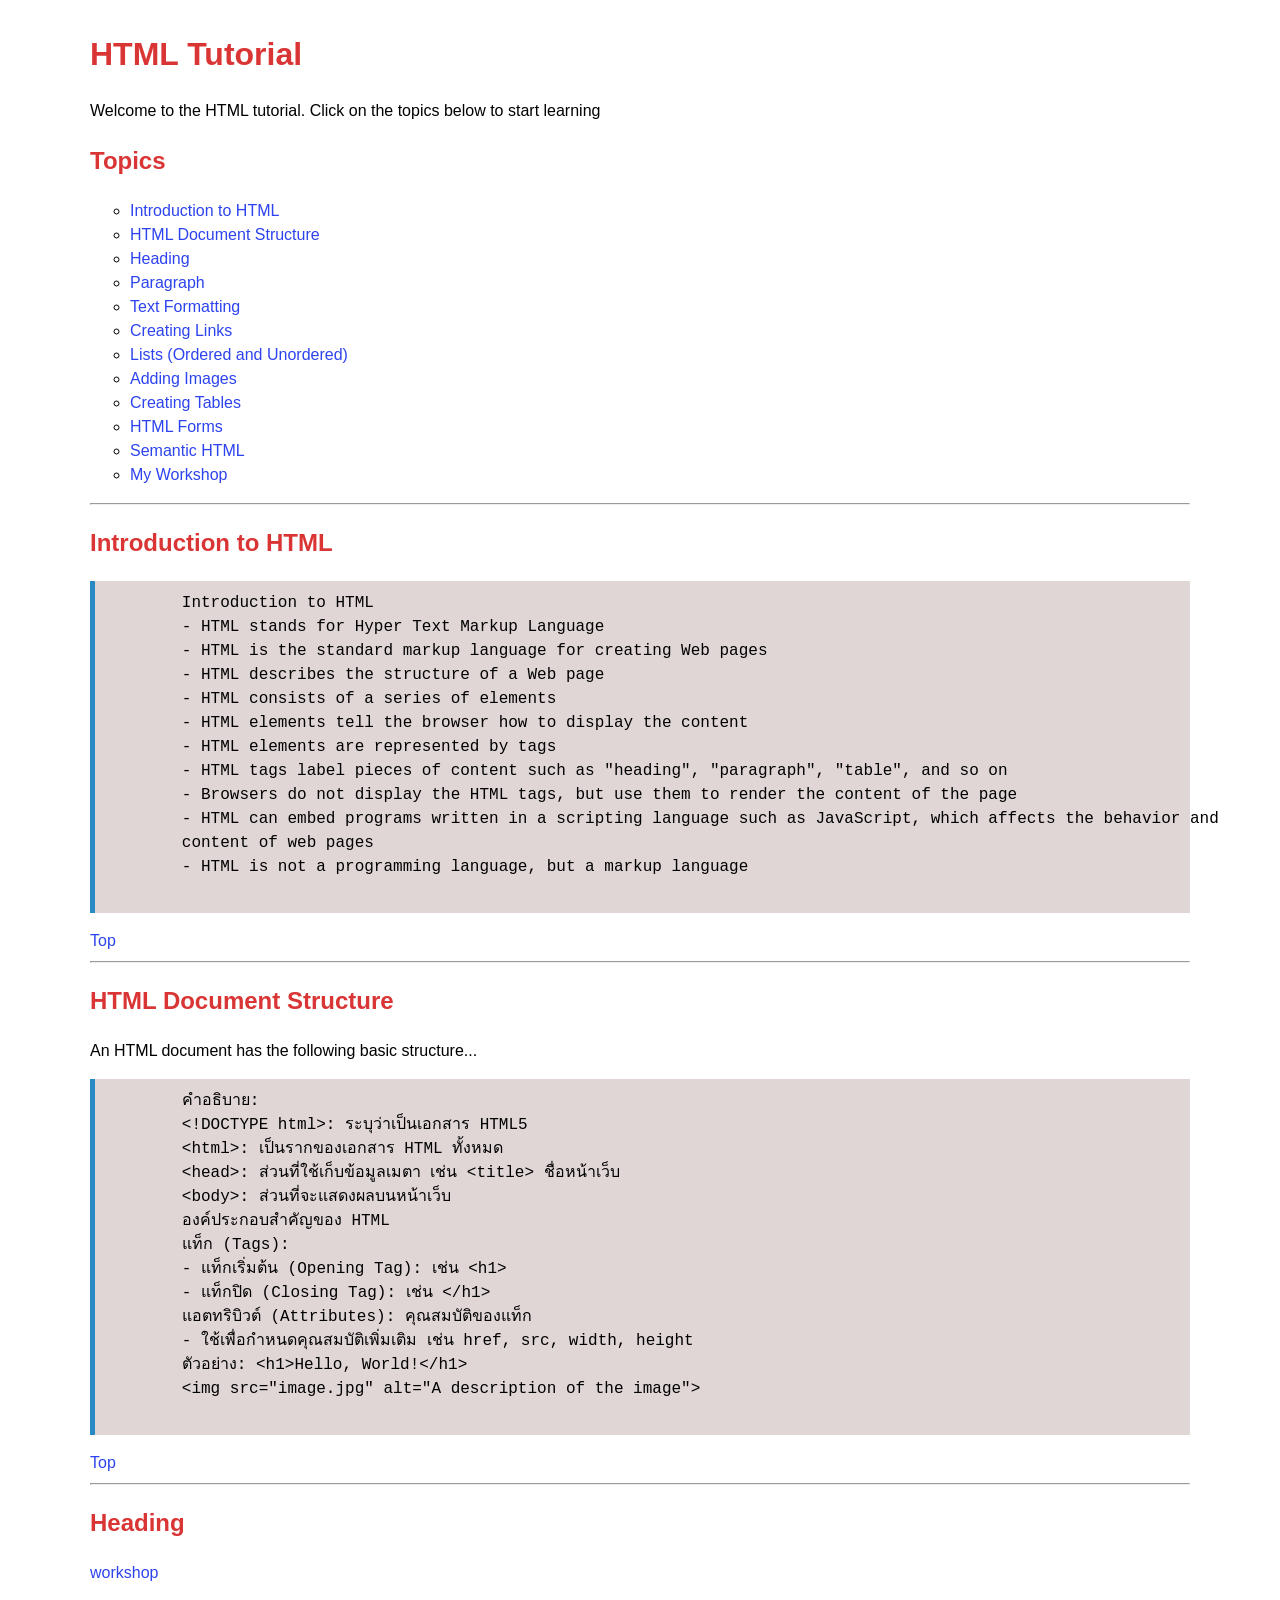
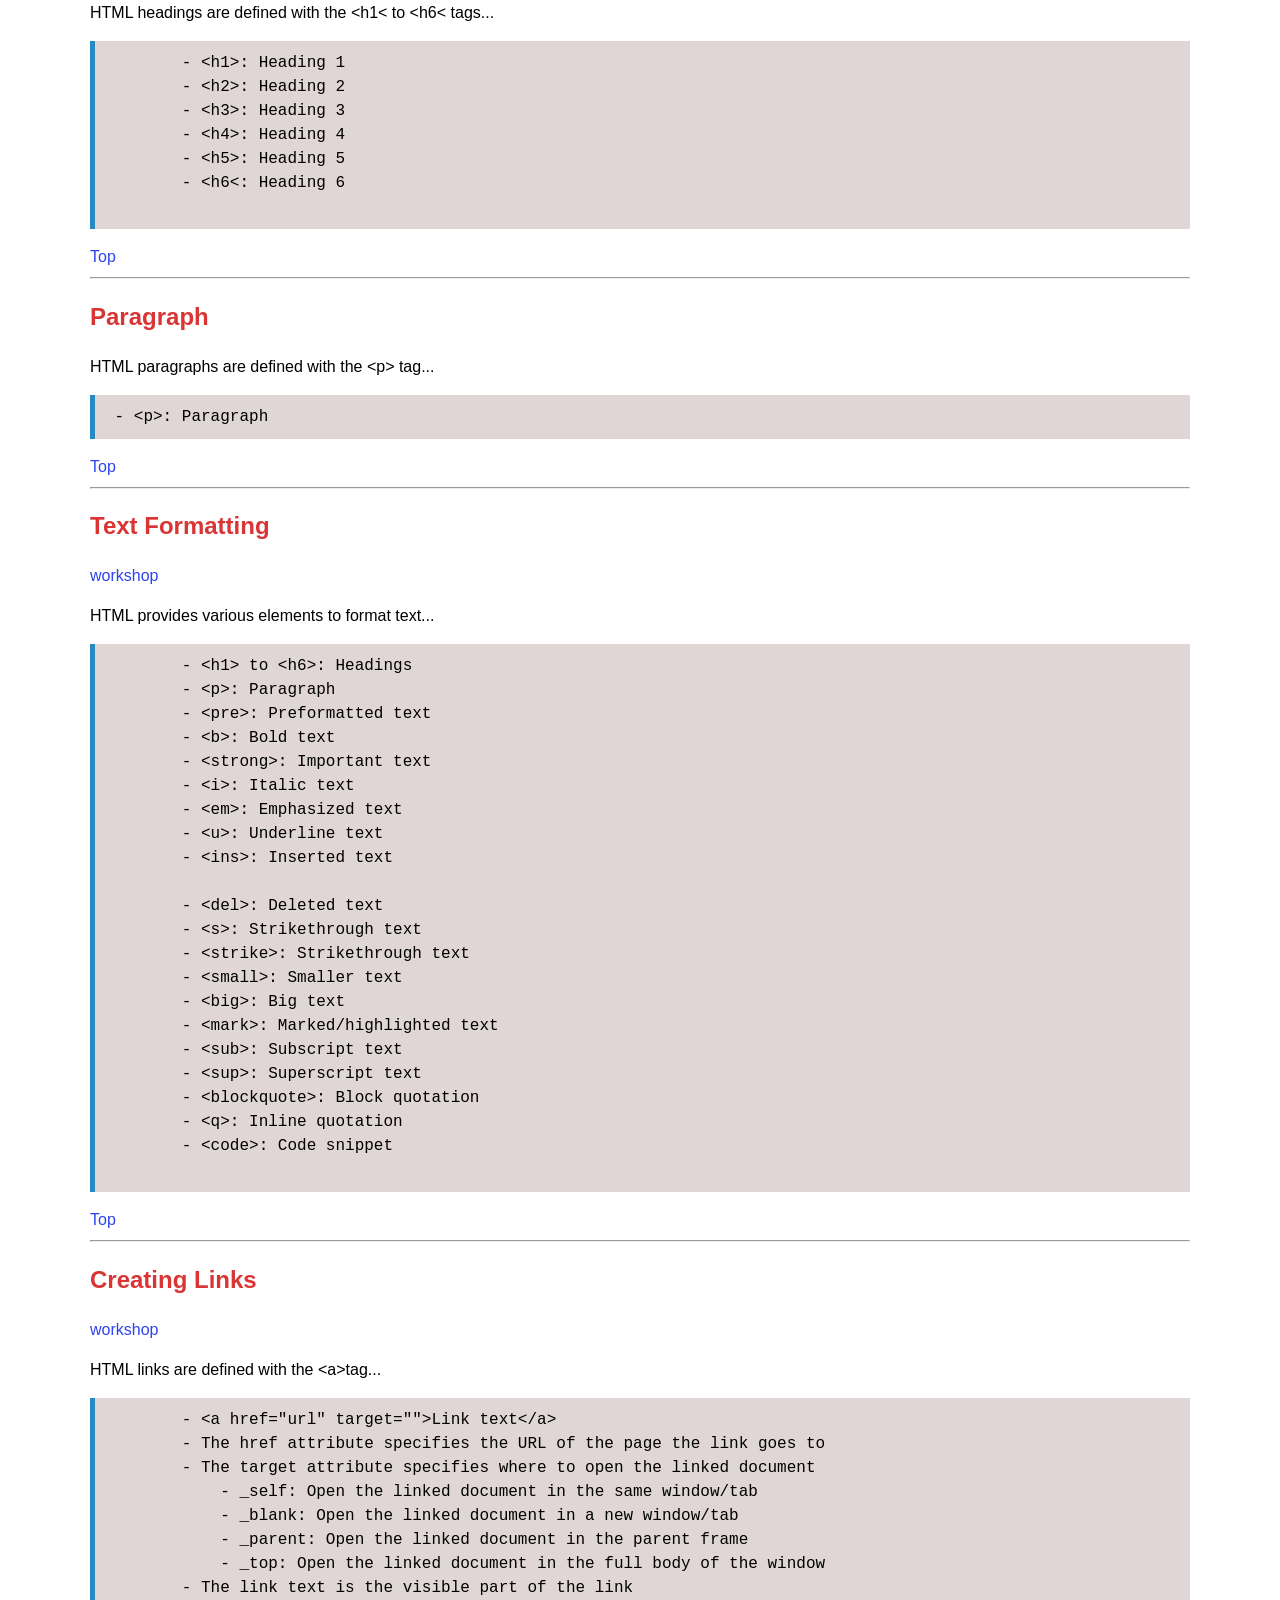
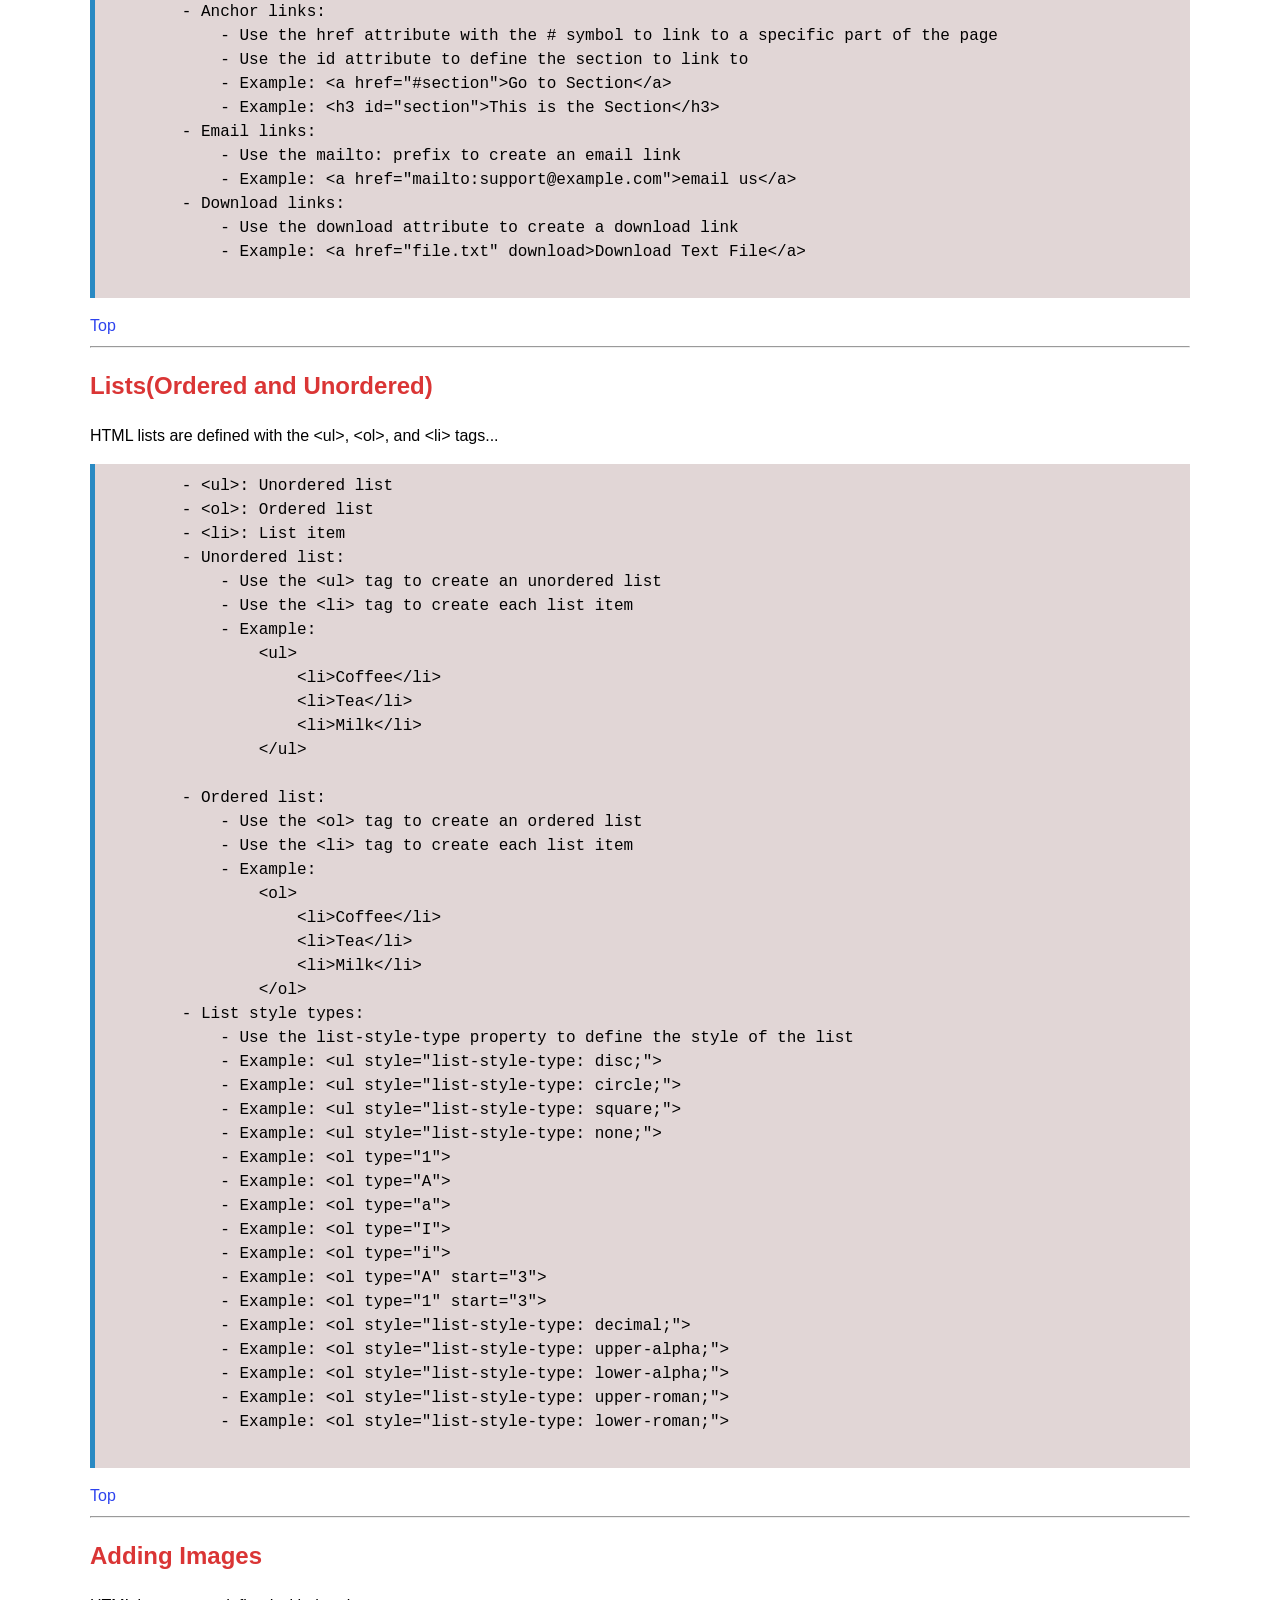
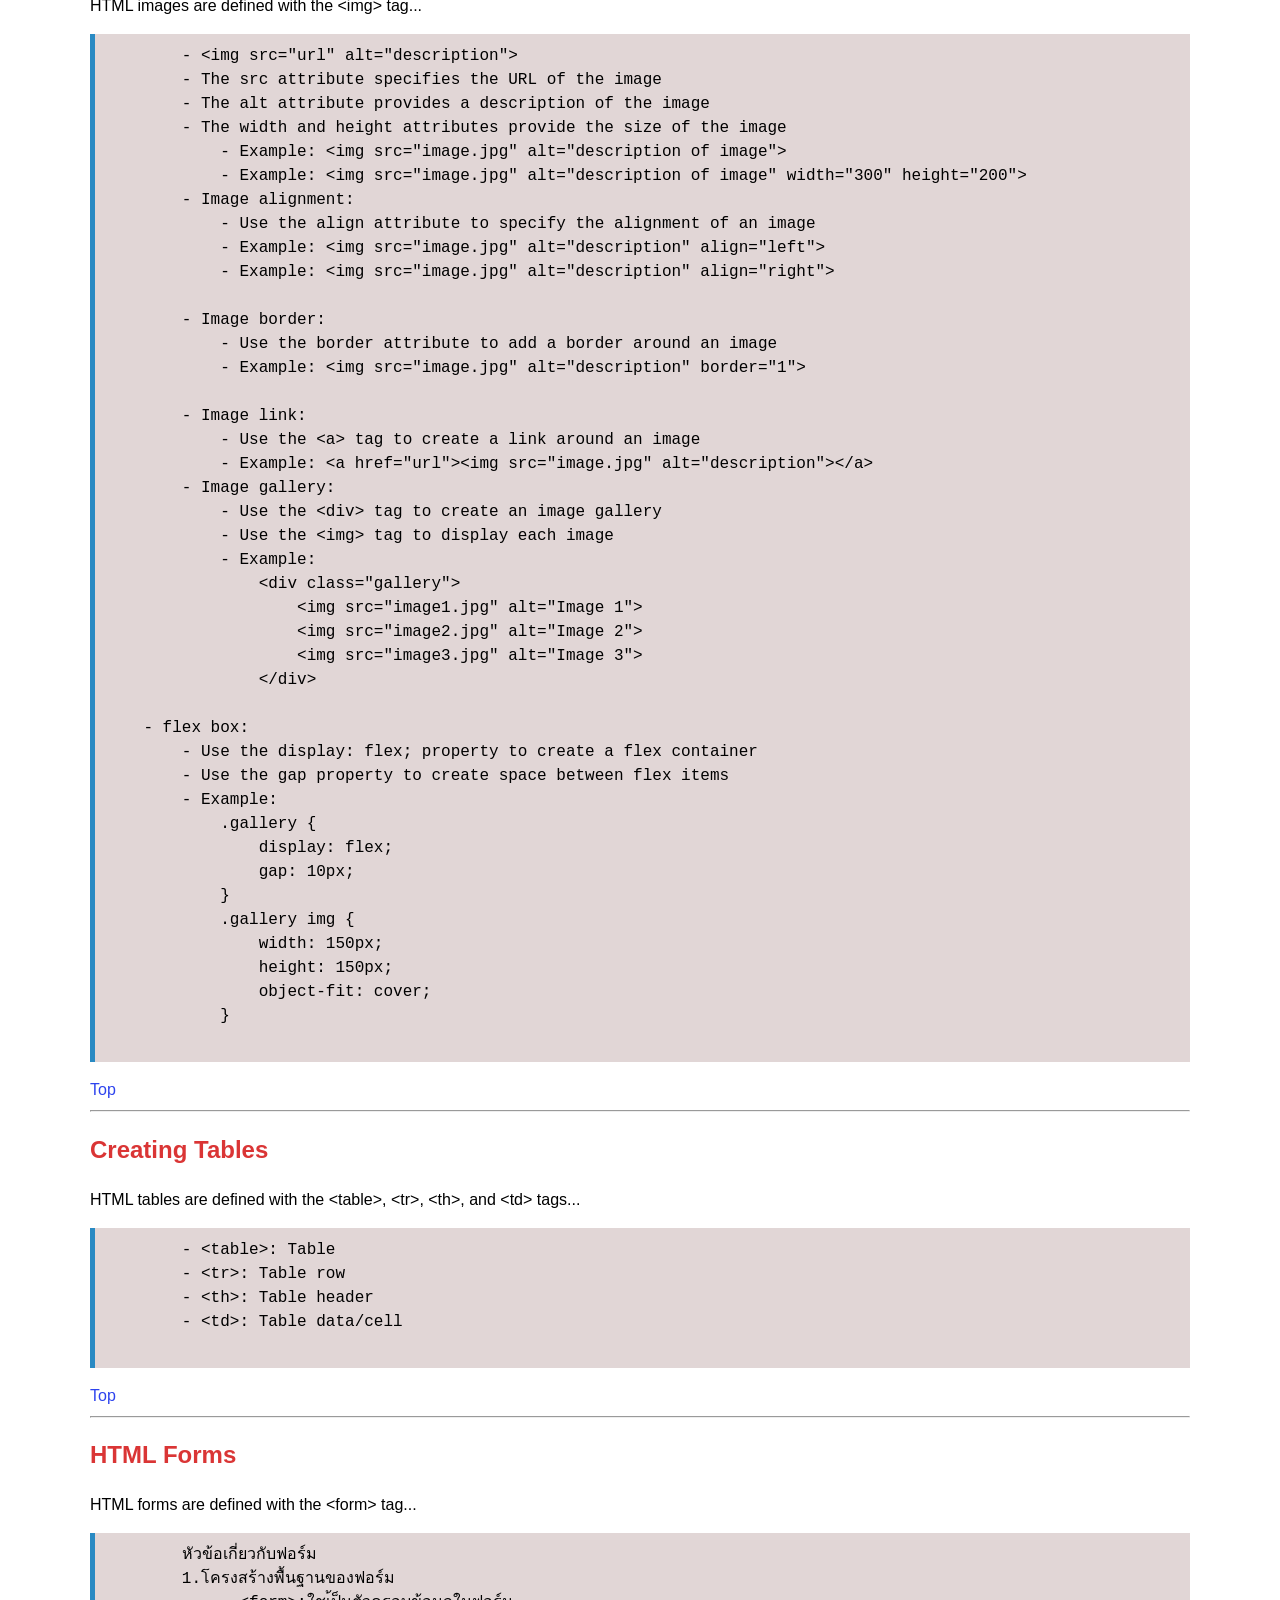
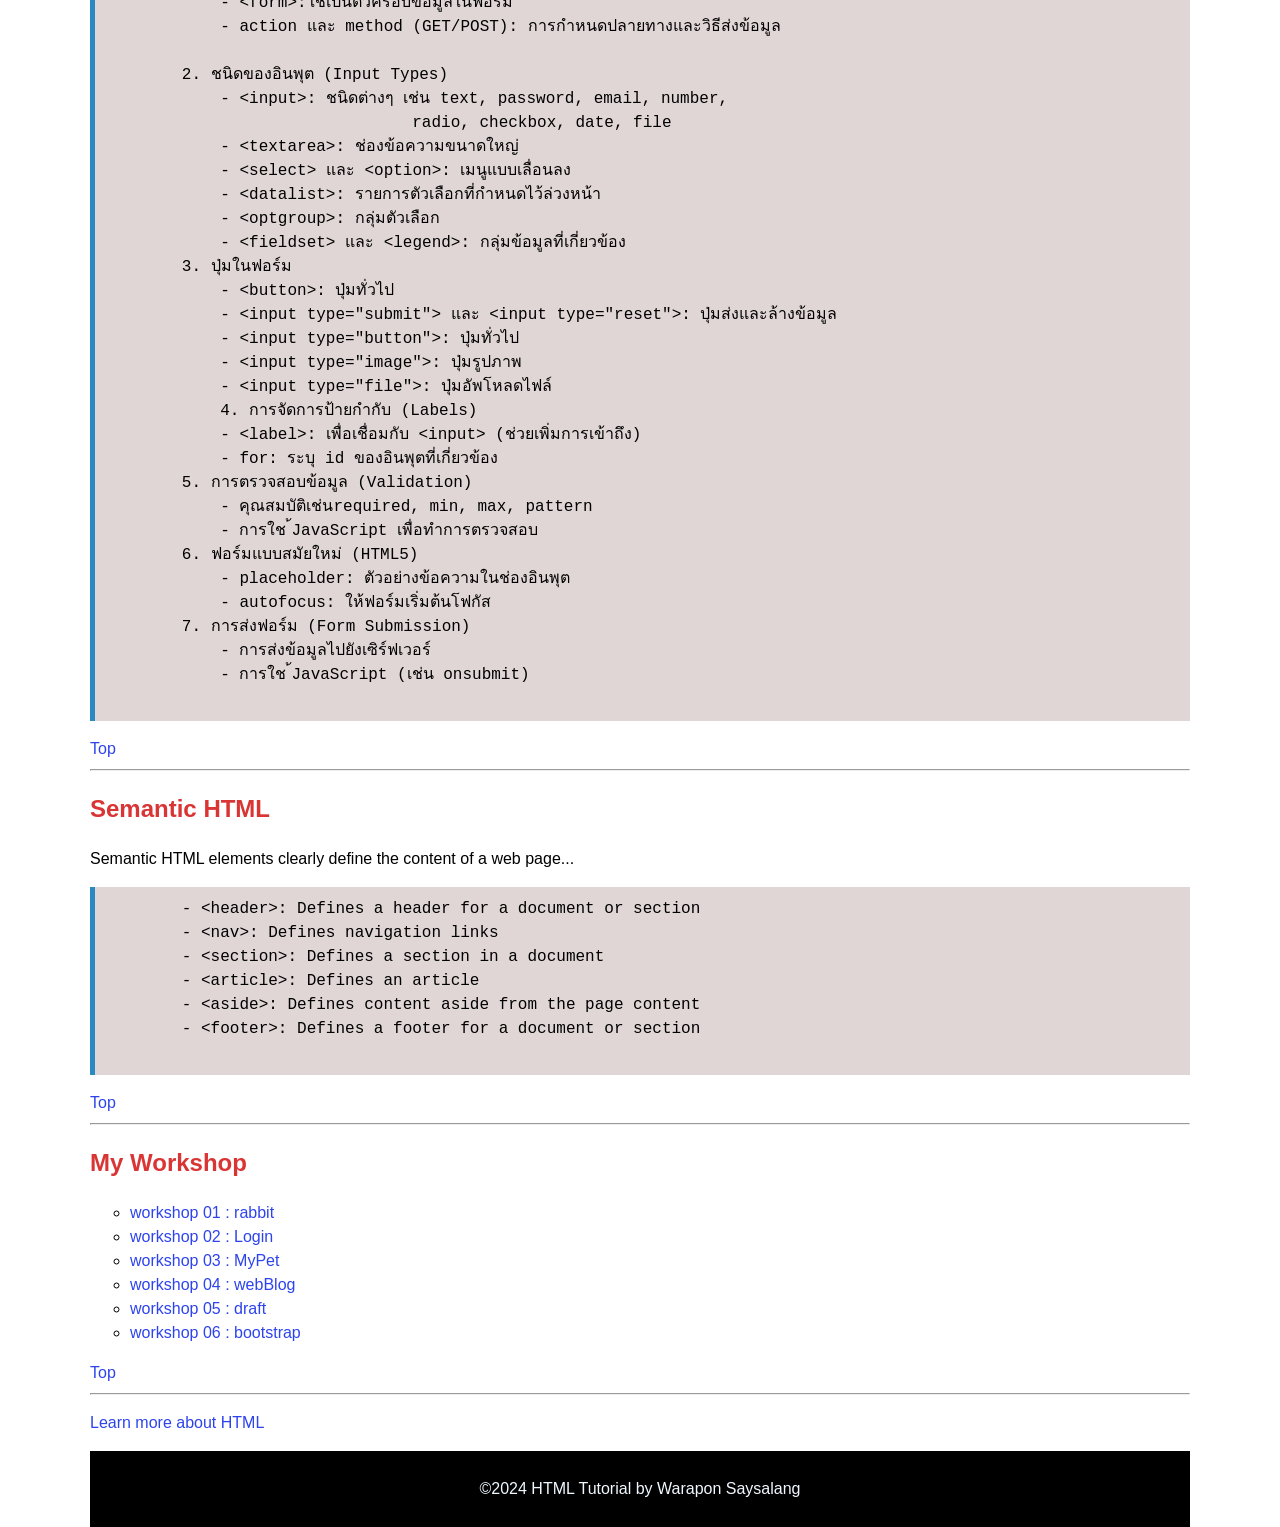
<file: index.html>
<!DOCTYPE html>
<html lang="en">

<head>
    <meta charset="UTF-8">
    <meta name="viewport" content="width=, initial-scale=1.0">
    <title>Document</title>
    <style>
        body {
            font-family: 'Segoe UI', Tahoma, Geneva, Verdana, sans-serif;
            margin: 30px 90px 0 90px;
            line-height: 1.5;
        }

        h1,
        h2 {
            color: rgb(218, 53, 53);
        }

        ul {
            list-style-type: circle;
        }

        a {
            text-decoration: none;
            color: rgb(45, 67, 238);
        }

        a:hover {
            text-decoration: underline;
            color: rgb(228, 45, 38);
        }

        pre {
            background-color: rgba(222, 210, 210, 0.899);
            border-left: #298ac3 5px solid;
            font-size: 16px;
            padding: 10px;
        }

        footer {
            background-color: black;
            color: aliceblue;
            text-align: center;
            padding-top: 10px;
            padding-bottom: 10px;
            font-size: 16px;

        }
    </style>


</head>

<body>
    <!--section 1-->
    <h1>HTML Tutorial</h1>
    <p>Welcome to the HTML tutorial. Click on the topics below to start learning</p>
    <h2>Topics</h2>
    <ul>
        <li><a href="#introduction">Introduction to HTML</a></li>
        <li><a href="#HDS">HTML Document Structure</a></li>
        <li><a href="#heading">Heading </a></li>
        <li><a href="#paragraph">Paragraph</a></li>
        <li><a href="#formatting">Text Formatting</a></li>
        <li><a href="#links">Creating Links</a></li>
        <li><a href="#Lists(O&U)">Lists (Ordered and Unordered)</a></li>
        <li><a href="#images">Adding Images</a></li>
        <li><a href="#tables">Creating Tables</a></li>
        <li><a href="#HTML-forms">HTML Forms</a></li>
        <li><a href="#semantic">Semantic HTML</a></li>
        <li><a href="#workshop">My Workshop</a></li>
    </ul>
    <hr>

    <!--section 2-->
    <h2 id="introduction">Introduction to HTML</h2>
    <pre>
        Introduction to HTML
        - HTML stands for Hyper Text Markup Language
        - HTML is the standard markup language for creating Web pages
        - HTML describes the structure of a Web page
        - HTML consists of a series of elements
        - HTML elements tell the browser how to display the content
        - HTML elements are represented by tags
        - HTML tags label pieces of content such as "heading", "paragraph", "table", and so on
        - Browsers do not display the HTML tags, but use them to render the content of the page
        - HTML can embed programs written in a scripting language such as JavaScript, which affects the behavior and 
        content of web pages
        - HTML is not a programming language, but a markup language
    </pre>

    <a href="index.html">Top</a>
    <hr>

    <!--=============================================================การบ้าน=============================================================-->


    <!--section 1-->
    <h2 id="HDS">HTML Document Structure</h2>
    <p>An HTML document has the following basic structure...</p>
    <pre>
        คำอธิบาย:
        &lt;!DOCTYPE html&gt;: ระบุว่าเป็นเอกสาร HTML5
        &lt;html&gt;: เป็นรากของเอกสาร HTML ทั้งหมด
        &lt;head&gt;: ส่วนที่ใช้เก็บข้อมูลเมตา เช่น &lt;title&gt; ชื่อหน้าเว็บ
        &lt;body&gt;: ส่วนที่จะแสดงผลบนหน้าเว็บ
        องค์ประกอบสำคัญของ HTML
        แท็ก (Tags):
        - แท็กเริ่มต้น (Opening Tag): เช่น &lt;h1&gt;
        - แท็กปิด (Closing Tag): เช่น &lt;/h1&gt;
        แอตทริบิวต์ (Attributes): คุณสมบัติของแท็ก
        - ใช้เพื่อกำหนดคุณสมบัติเพิ่มเติม เช่น href, src, width, height
        ตัวอย่าง: &lt;h1&gt;Hello, World!&lt;/h1&gt;
        &lt;img src="image.jpg" alt="A description of the image"&gt;
        </pre>

    <a href="index.html">Top</a>
    <hr>

    <!--section 2-->
    <h2 id="heading">Heading</h2>
    <p><a href="W03_01_heading.html">workshop</a></p>
    <p>HTML headings are defined with the &lt;h1&lt; to &lt;h6&lt; tags...</p>
    </p>
    <pre>
        - &lt;h1&gt;: Heading 1
        - &lt;h2&gt;: Heading 2
        - &lt;h3&gt;: Heading 3
        - &lt;h4&gt;: Heading 4
        - &lt;h5&gt;: Heading 5
        - &lt;h6&lt;: Heading 6
        </pre>

    <a href="#">Top</a>
    <hr>

    <!--section 3-->
    <h2 id="paragraph">Paragraph</h2>
    <p>HTML paragraphs are defined with the &lt;p&gt; tag...</p>
    <pre> - &lt;p&gt;: Paragraph</pre>

    <a href="#">Top</a>
    <hr>

    <!--section 4-->
    <h2 id="formatting">Text Formatting</h2>
    <a href="W04_formatting.html">workshop</a>
    <p>HTML provides various elements to format text...</p>
    <pre>
        - &lt;h1&gt; to &lt;h6&gt;: Headings
        - &lt;p&gt;: Paragraph
        - &lt;pre&gt;: Preformatted text
        - &lt;b&gt;: Bold text
        - &lt;strong&gt;: Important text
        - &lt;i&gt;: Italic text
        - &lt;em&gt;: Emphasized text
        - &lt;u&gt;: Underline text
        - &lt;ins&gt;: Inserted text

        - &lt;del&gt;: Deleted text
        - &lt;s&gt;: Strikethrough text
        - &lt;strike&gt;: Strikethrough text
        - &lt;small&gt;: Smaller text
        - &lt;big&gt;: Big text
        - &lt;mark&gt;: Marked/highlighted text
        - &lt;sub&gt;: Subscript text
        - &lt;sup&gt;: Superscript text
        - &lt;blockquote&gt;: Block quotation
        - &lt;q&gt;: Inline quotation
        - &lt;code&gt;: Code snippet
        </pre>

    <a href="#">Top</a>
    <hr>


    <!--section 5 -->
    <h2 id="links">Creating Links</h2>
    <a href="W05_variousLink.html">workshop</a>
    <p>HTML links are defined with the &lt;a&gt;tag...</p>
    <pre>
        - &lt;a href="url" target=""&gt;Link text&lt;/a&gt;
        - The href attribute specifies the URL of the page the link goes to
        - The target attribute specifies where to open the linked document
            - _self: Open the linked document in the same window/tab
            - _blank: Open the linked document in a new window/tab
            - _parent: Open the linked document in the parent frame
            - _top: Open the linked document in the full body of the window
        - The link text is the visible part of the link
        - Anchor links:
            - Use the href attribute with the # symbol to link to a specific part of the page
            - Use the id attribute to define the section to link to
            - Example: &lt;a href="#section"&gt;Go to Section&lt;/a&gt;
            - Example: &lt;h3 id="section"&gt;This is the Section&lt;/h3&gt;
        - Email links:
            - Use the mailto: prefix to create an email link
            - Example: &lt;a href="mailto:support@example.com">email us&lt;/a&gt;
        - Download links:
            - Use the download attribute to create a download link
            - Example: &lt;a href="file.txt" download&gt;Download Text File&lt;/a&gt;
        </pre>

    <a href="#">Top</a>
    <hr>

    <!--section 6-->
    <h2 id="Lists(O&U)">Lists(Ordered and Unordered)</h2>
    <p>HTML lists are defined with the &lt;ul&gt;, &lt;ol&gt;, and &lt;li&gt; tags...</p>
    <pre>
        - &lt;ul&gt;: Unordered list
        - &lt;ol&gt;: Ordered list
        - &lt;li&gt;: List item
        - Unordered list:
            - Use the &lt;ul&gt; tag to create an unordered list
            - Use the &lt;li&gt; tag to create each list item
            - Example:
                &lt;ul&gt;
                    &lt;li&gt;Coffee&lt;/li&gt;
                    &lt;li&gt;Tea&lt;/li&gt;
                    &lt;li&gt;Milk&lt;/li&gt;
                &lt;/ul&gt;

        - Ordered list:
            - Use the &lt;ol&gt; tag to create an ordered list
            - Use the &lt;li&gt; tag to create each list item
            - Example:
                &lt;ol&gt;
                    &lt;li&gt;Coffee&lt;/li&gt;
                    &lt;li&gt;Tea&lt;/li&gt;
                    &lt;li&gt;Milk&lt;/li&gt;
                &lt;/ol&gt;
        - List style types:
            - Use the list-style-type property to define the style of the list
            - Example: &lt;ul style="list-style-type: disc;"&gt;
            - Example: &lt;ul style="list-style-type: circle;"&gt;
            - Example: &lt;ul style="list-style-type: square;"&gt;
            - Example: &lt;ul style="list-style-type: none;"&gt;
            - Example: &lt;ol type="1"&gt;
            - Example: &lt;ol type="A"&gt;
            - Example: &lt;ol type="a"&gt;
            - Example: &lt;ol type="I"&gt;
            - Example: &lt;ol type="i"&gt;
            - Example: &lt;ol type="A" start="3"&gt;
            - Example: &lt;ol type="1" start="3"&gt;
            - Example: &lt;ol style="list-style-type: decimal;"&gt;
            - Example: &lt;ol style="list-style-type: upper-alpha;"&gt;
            - Example: &lt;ol style="list-style-type: lower-alpha;"&gt;
            - Example: &lt;ol style="list-style-type: upper-roman;"&gt;
            - Example: &lt;ol style="list-style-type: lower-roman;"&gt;
        </pre>

    <a href="#">Top</a>
    <hr>

    <!--section 7-->
    <h2 id="images">Adding Images</h2>
    <p>HTML images are defined with the &lt;img&gt; tag...</p>
    <pre>
        - &lt;img src="url" alt="description"&gt;
        - The src attribute specifies the URL of the image
        - The alt attribute provides a description of the image
        - The width and height attributes provide the size of the image
            - Example: &lt;img src="image.jpg" alt="description of image"&gt;
            - Example: &lt;img src="image.jpg" alt="description of image" width="300" height="200"&gt;
        - Image alignment:
            - Use the align attribute to specify the alignment of an image
            - Example: &lt;img src="image.jpg" alt="description" align="left"&gt;
            - Example: &lt;img src="image.jpg" alt="description" align="right"&gt;

        - Image border:
            - Use the border attribute to add a border around an image
            - Example: &lt;img src="image.jpg" alt="description" border="1"&gt;

        - Image link:
            - Use the &lt;a&gt; tag to create a link around an image
            - Example: &lt;a href="url"&gt;&lt;img src="image.jpg" alt="description"&gt;&lt;/a&gt;
        - Image gallery:
            - Use the &lt;div&gt; tag to create an image gallery
            - Use the &lt;img&gt; tag to display each image
            - Example:
                &lt;div class="gallery"&gt;
                    &lt;img src="image1.jpg" alt="Image 1"&gt;
                    &lt;img src="image2.jpg" alt="Image 2"&gt;
                    &lt;img src="image3.jpg" alt="Image 3"&gt;
                &lt;/div&gt;

    - flex box:
        - Use the display: flex; property to create a flex container
        - Use the gap property to create space between flex items
        - Example:
            .gallery {
                display: flex;
                gap: 10px;
            }
            .gallery img {
                width: 150px;
                height: 150px;
                object-fit: cover;
            }
    </pre>

    <a href="#">Top</a>
    <hr>

    <!--section 8-->
    <h2 id="tables">Creating Tables</h2>
    <p>HTML tables are defined with the &lt;table&gt;, &lt;tr&gt;, &lt;th&gt;, and &lt;td&gt; tags...</p>
    <pre>
        - &lt;table&gt;: Table
        - &lt;tr&gt;: Table row
        - &lt;th&gt;: Table header
        - &lt;td&gt;: Table data/cell
    </pre>

    <a href="#">Top</a>
    <hr>
    <!--section 9-->
    <h2 id="HTML-forms">HTML Forms</h2>
    <p>HTML forms are defined with the &lt;form&gt; tag...</p>
    <pre>
        หัวข้อเกี่ยวกับฟอร์ม
        1.โครงสร้างพื้นฐานของฟอร์ม
            - &lt;form>:ใชเ้ป็นตัวครอบข้อมูลในฟอร์ม
            - action และ method (GET/POST): การกำหนดปลายทางและวิธีส่งข้อมูล

        2. ชนิดของอินพุต (Input Types)
            - &lt;input>: ชนิดต่างๆ เช่น text, password, email, number,
                                radio, checkbox, date, file
            - &lt;textarea>: ช่องข้อความขนาดใหญ่
            - &lt;select> และ &lt;option>: เมนูแบบเลื่อนลง
            - &lt;datalist>: รายการตัวเลือกที่กำหนดไว้ล่วงหน้า
            - &lt;optgroup>: กลุ่มตัวเลือก
            - &lt;fieldset> และ &lt;legend>: กลุ่มข้อมูลที่เกี่ยวข้อง
        3. ปุ่มในฟอร์ม
            - &lt;button>: ปุ่มทั่วไป
            - &lt;input type="submit"> และ &lt;input type="reset">: ปุ่มส่งและล้างข้อมูล
            - &lt;input type="button">: ปุ่มทั่วไป
            - &lt;input type="image">: ปุ่มรูปภาพ
            - &lt;input type="file">: ปุ่มอัพโหลดไฟล์
            4. การจัดการป้ายกำกับ (Labels)
            - &lt;label>: เพื่อเชื่อมกับ &lt;input> (ช่วยเพิ่มการเข้าถึง)
            - for: ระบุ id ของอินพุตที่เกี่ยวข้อง
        5. การตรวจสอบข้อมูล (Validation)
            - คุณสมบัติเช่นrequired, min, max, pattern
            - การใช ้JavaScript เพื่อทำการตรวจสอบ
        6. ฟอร์มแบบสมัยใหม่ (HTML5)
            - placeholder: ตัวอย่างข้อความในช่องอินพุต
            - autofocus: ให้ฟอร์มเริ่มต้นโฟกัส
        7. การส่งฟอร์ม (Form Submission)
            - การส่งข้อมูลไปยังเซิร์ฟเวอร์
            - การใช ้JavaScript (เช่น onsubmit)
    </pre>
    <a href="#">Top</a>
    <hr>

    <!--section 10 -->
    <h2 id="semantic">Semantic HTML</h2>
    <p>Semantic HTML elements clearly define the content of a web page...</p>
    <pre>
        - &lt;header&gt;: Defines a header for a document or section
        - &lt;nav&gt;: Defines navigation links
        - &lt;section&gt;: Defines a section in a document
        - &lt;article&gt;: Defines an article
        - &lt;aside&gt;: Defines content aside from the page content
        - &lt;footer&gt;: Defines a footer for a document or section
        </pre>

    <a href="#">Top</a>
    <hr>
    <!--section 11-->
    <h2 id="workshop">My Workshop</h2>
    <ul>
        <li><a href="">workshop 01 : rabbit</a></li>
        <li><a href="">workshop 02 : Login</a></li>
        <li><a href="W11_01_MyPet.html">workshop 03 : MyPet</a></li>
        <li><a href="W11_01_webBlog.html">workshop 04 : webBlog</a></li>
        <li><a href="W16_01-IT_draft.html">workshop 05 : draft</a></li>
        <li><a href="W16_bootstrap.html">workshop 06 : bootstrap</a></li>
    </ul>

    <a href="#">Top</a>
    <hr>

    <p>
        <a href="">Learn more about HTML</a>
    </p>
    <footer>
        <p>&copy;2024 HTML Tutorial by Warapon Saysalang</p>
    </footer>

</body>

</html>
</file>
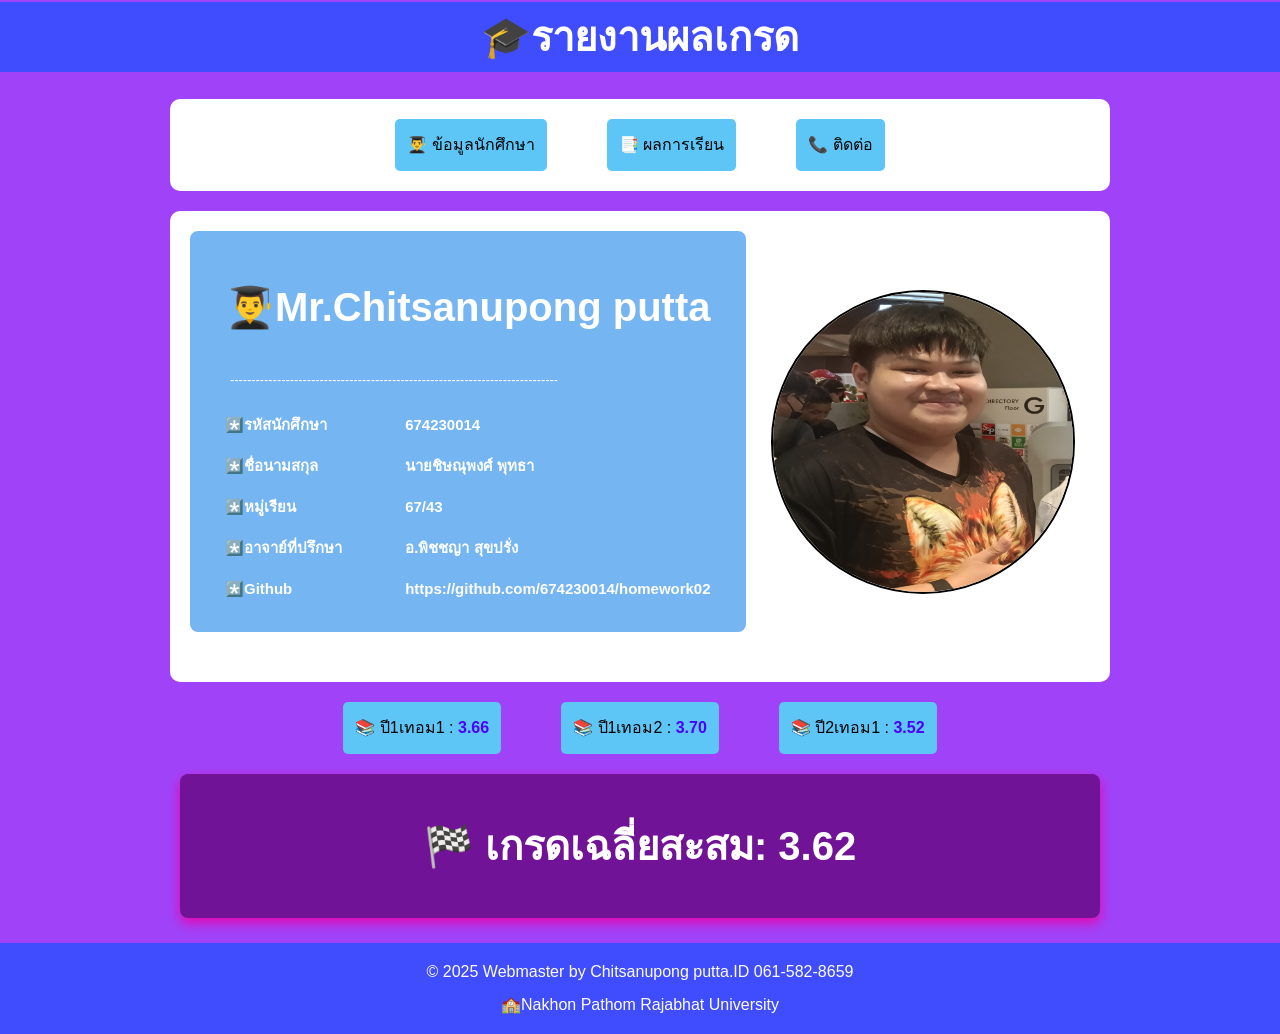
<file: test.html>
<!DOCTYPE html>
<html lang="th">
<head>
    <meta charset="UTF-8">
    <title>Test</title>
<style>
        body {
            font-family: 'Segoe UI', Tahoma, Geneva, Verdana, sans-serif;
            margin: 0px;
            padding: 0px;
            background-color: #a043f8;
            line-height: 1.75;
        }

        .container {
            max-width: 900px;
            margin: 20px auto;
            background-color: #ffffff;
            padding: 20px;
            border-radius: 10px;
        }

        .flexbox {
            display: flex;
            justify-content: space-between;
            align-items: center;
        }

        header {
            text-align: center;
            background-color: #404dff;
            width: fill;
            height: auto;
            margin-top: -25px;
        }

        h1 {
            color: #ffffff;
            font-size: 40px;
        }

        h2 {
            color: #ffffff;
        }

        h3 {
            color: #ffffff;
        }

        p{
            color: #ffffff;
            margin: 5px;
        }

        img{
            border-radius: 100%;
            border: 2px solid #000000;
            margin: 0 15px 0 10px;
        }

        mark {
            background-color: #c6c6c6;
            color: #6b6b6b;
            padding: 2px 4px;
            border-radius: 4px;
        }

            .list-menu ul{
                display: flex;
                list-style: none;
                margin: 0;
                padding: 0;
                gap: 20px;              
                justify-content: center;
            }
            .list-menu li{
                font-size: 16px;
                margin:auto 20px;
                padding: 12px;
                transition: transform 0.3s ease; 
                background-color: #5ec6f7;
                border-radius: 5px;
            }
            
            .list-menu li:hover {
            transform: translateY(-5px);
            }            

.list-menu a {
            text-decoration: none;
            color: white;
            font-weight: bold;
            }

            .list ul{
                display: flex;
                list-style: none;
                margin: 0;
                padding: 0;
                gap: 20px;              
                justify-content: center;
                
            }
            .list li{
                font-size: 16px;
                margin:auto 20px;
                padding: 12px;
                transition: transform 0.3s ease; 
                background-color: #5ec6f7;
                border-radius: 5px;
            }

        .card1 {
            background-color: #75b5f1;
            border-radius: 8px;
            padding: 15px 35px;
            margin-bottom: 30px;
            font-size: 0.8rem;
        }

        .card2 {
            background-color: #711396;
            border-radius: 8px;
            padding: 10px;
            margin: 20px auto;
            text-align: center;
            max-width: 900px;
            box-shadow: 0 5px 12px 0 rgb(230, 6, 174);
        }

        .back-link {
            text-decoration: none;
            color: #073763;
            font-weight: bold;
        }

        .back-link:hover {
            text-decoration: underline;
        }

        footer {
            text-align: center;
            background-color: #404dff;
            width: fill;
            height: auto;
            padding: 10px;
            margin-top: 25px;
            font-size: 16px;
        }

</style>
</head>
<body>
<div>
    <header>
        <h1>🎓รายงานผลเกรด</h1>
    </header>
</div>
<div class="container">
        <div class="list-menu">
            <ul>
                <li><a href="#s1"></a>👨‍🎓 ข้อมูลนักศึกษา</li>
                <li><a href="#s2"></a>📑 ผลการเรียน</li>
                <li><a href="#s3"></a>📞 ติดต่อ</li>
            </ul>
        </div>
</div>
<div class="container">
    <div class="flexbox">
        <div class="card1">
            <h1 id="s1">👨‍🎓Mr.Chitsanupong putta</h1>
            <p>-----------------------------------------------------------------------------</p>
            <div class="flexbox">
                <div>
                    <h3>*️⃣รหัสนักศึกษา</h3>
                    <h3>*️⃣ชื่อนามสกุล</h3>
                    <h3>*️⃣หมู่เรียน</h3>
                    <h3>*️⃣อาจาย์ที่ปรึกษา</h3>
                    <h3>*️⃣Github</h3>
                </div>
                <div>
                    <h3>674230014</h3>
                    <h3>นายชิษณุพงศ์ พุทธา</h3>
                    <h3>67/43</h3>
                    <h3>อ.พิชชญา สุขปรั่ง</h3>
                    <h3>https://github.com/674230014/homework02</h3>
                </div>
            </div>
        </div>
        <div>
            <img src="imge/itMe.jpg" alt="My Photo" width="300px" height="300px" >
        </div>    
    </div>
</div>

<div class="list">
            <ul>
                <li>📚 ปี1เทอม1 : <b style="color: rgb(76, 0, 255);">3.66</b></li>
                <li>📚 ปี1เทอม2 : <b style="color: rgb(76, 0, 255);">3.70</b></li>
                <li>📚 ปี2เทอม1 : <b style="color: rgb(76, 0, 255);">3.52</b></li>
            </ul>
</div>

<div class="card2">
    <h1>🏁 เกรดเฉลี่ยสะสม: 3.62</h1>
</div>

<footer>
    <p>©️ 2025 Webmaster by Chitsanupong putta.ID 061-582-8659</p>
    <p>🏫Nakhon Pathom Rajabhat University</p>
</footer>

</body>
</html>
</file>
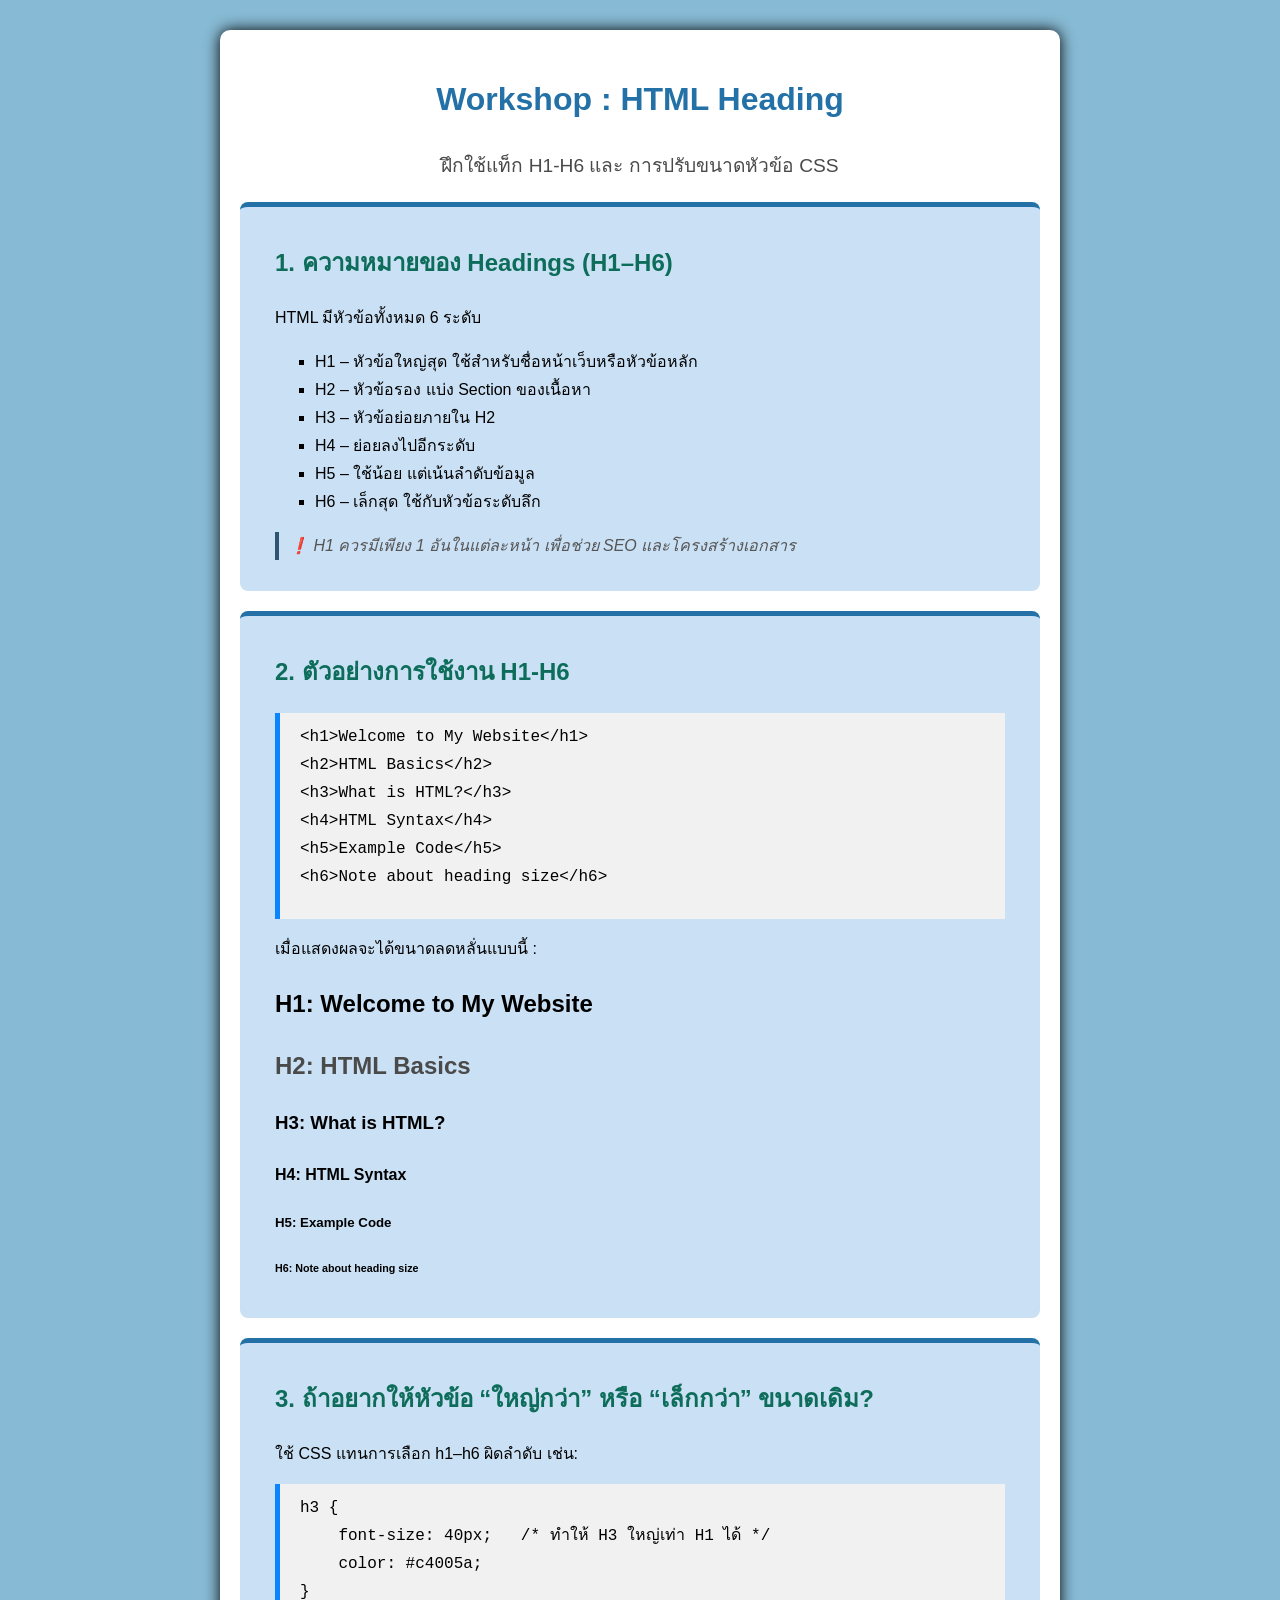
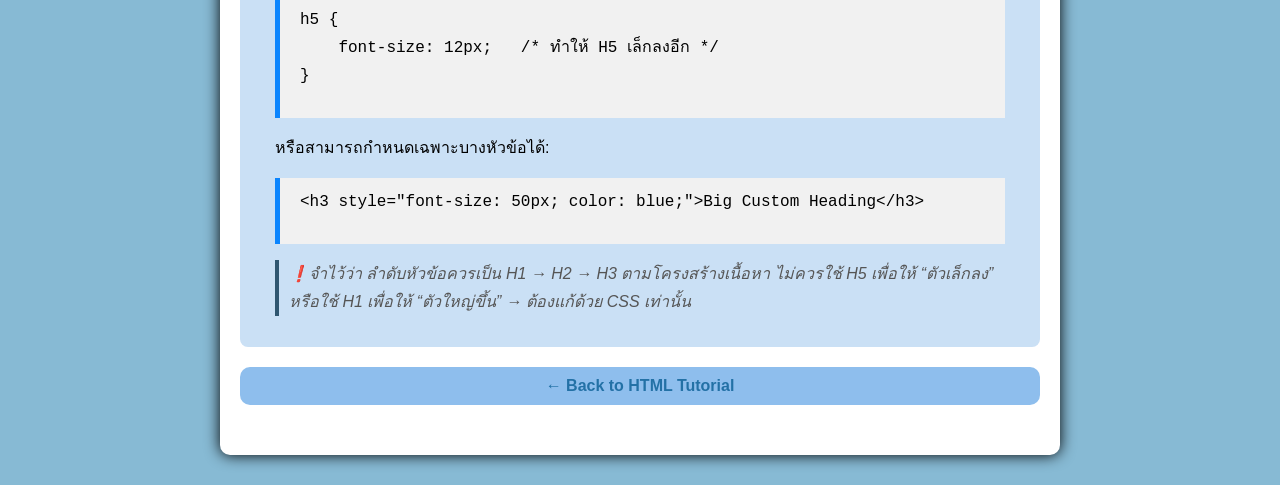
<file: W03_01_heading.html>
<!DOCTYPE html>
<html lang="en">
<head>
    <meta charset="UTF-8">
    <meta name="viewport" content="width=device-width, initial-scale=1.0">
    <title>Heading Workshop</title>
    <style>
        body {
            font-family: 'Segoe UI', Tahoma, Geneva, Verdana, sans-serif;
            margin: 20px;
            padding: 10px;
            background-color: #87bad4;
            line-height: 1.75;
        }
        .container {
            max-width: 800px;
            margin: auto;
            background-color: #ffffff;
            padding: 20px;
            border-radius: 10px;
            box-shadow: 0 0 15px rgba(0, 0, 0, 1);
        }
        .subtitle {
            text-align: center;
            font-size: 1.2em;
            color: #4a4a4a;
            margin-bottom: 20px;
        }
        h2 {
            color: #0d6d5a;
        }
        .card {
            background-color: #cae0f5;
            border-top: 5px solid #2371a6;
            border-radius: 8px;
            padding: 15px 35px;
            margin-bottom: 20px;
        }
        pre{
            background-color: rgb(241, 241, 241); 
            border-left: #0b85fe 5px solid; 
            font-size: 16px;
            padding: 10px 0px 0px 20px;
           }
        .note {
            font-style: italic;
            color: #555555;
            border-left: 4px solid #2f5670;
            padding-left: 10px;
            margin-top: 15px;

        }
        .note::before {
            content: "❗";
        }
        ul {
            list-style-type: square;
        }
        .back-link {
            /*display: inline-block;*/
            display: block;
            margin-top: 20px;
            text-decoration: none;
            color: #2371a6;
            font-weight: bold;
            background-color: #8ebeed;
            text-align: center;
            padding: 5px;
            border-radius: 10px;
        }
        .back-link:hover {
            /*text-decoration: underline;*/
            color: #ffffff;
            background-color: #349cdd;
        }
        footer {
            margin-bottom: 30px;
        }
    </style>
</head>
<body>
    <div class="container">
        <h1 style="color: #2371a6; text-align: center;">Workshop : HTML Heading</h1>
        <p class="subtitle">ฝึกใช้แท็ก H1-H6 และ การปรับขนาดหัวข้อ CSS </p>

        <!-- Section 1-->

        <section class="card">
            <h2>1. ความหมายของ Headings (H1–H6)</h2>
            <p>HTML มีหัวข้อทั้งหมด 6 ระดับ </p>
            <ul>
                <li>H1 – หัวข้อใหญ่สุด ใช้สำหรับชื่อหน้าเว็บหรือหัวข้อหลัก</li>
                <li>H2 – หัวข้อรอง แบ่ง Section ของเนื้อหา</li>
                <li>H3 – หัวข้อย่อยภายใน H2</li>
                <li>H4 – ย่อยลงไปอีกระดับ</li>
                <li>H5 – ใช้น้อย แต่เน้นลำดับข้อมูล</li>
                <li>H6 – เล็กสุด ใช้กับหัวข้อระดับลึก</li>
            </ul>
            <p class="note"> H1 ควรมีเพียง 1 อันในแต่ละหน้า เพื่อช่วย SEO และโครงสร้างเอกสาร</p>
        </section>

        <!-- Section 2-->

        <section class="card">
            <h2>2. ตัวอย่างการใช้งาน H1-H6</h2>
    <pre>
&lt;h1&gt;Welcome to My Website&lt;/h1&gt;
&lt;h2&gt;HTML Basics&lt;/h2&gt;
&lt;h3&gt;What is HTML?&lt;/h3&gt;
&lt;h4&gt;HTML Syntax&lt;/h4&gt;
&lt;h5&gt;Example Code&lt;/h5&gt;
&lt;h6&gt;Note about heading size&lt;/h6&gt;
    </pre>
            <p>เมื่อแสดงผลจะได้ขนาดลดหลั่นแบบนี้ :</p>
        <h1>H1: Welcome to My Website</h1>
        <h2 style="color: #4a4a4a;">H2: HTML Basics</h2>
        <h3>H3: What is HTML?</h3>
        <h4>H4: HTML Syntax</h4>
        <h5>H5: Example Code</h5>
        <h6>H6: Note about heading size</h6>
        </section>

        <!-- Section 3-->

        <section class="card">
            <h2>3. ถ้าอยากให้หัวข้อ “ใหญ่กว่า” หรือ “เล็กกว่า” ขนาดเดิม? 
</h2>
            <p>ใช้ CSS แทนการเลือก h1–h6 ผิดลำดับ เช่น:</p>
    <pre>
h3 { 
    font-size: 40px;   /* ทำให้ H3 ใหญ่เท่า H1 ได้ */ 
    color: #c4005a; 
} 
h5 { 
    font-size: 12px;   /* ทำให้ H5 เล็กลงอีก */ 
} 
    </pre>
            <p>หรือสามารถกำหนดเฉพาะบางหัวข้อได้: </p>
    <pre>
&lt;h3 style="font-size: 50px; color: blue;"&gt;Big Custom Heading&lt;/h3&gt; 
    </pre>
            <p class="note">จำไว้ว่า ลำดับหัวข้อควรเป็น H1 → H2 → H3 ตามโครงสร้างเนื้อหา  ไม่ควรใช้ H5 เพื่อให้ “ตัวเล็กลง” หรือใช้ H1 เพื่อให้ “ตัวใหญ่ขึ้น”  → ต้องแก้ด้วย CSS เท่านั้น </p>
        </section>
        <footer><a href="index.html" class="back-link">&larr; Back to HTML Tutorial</a></footer>
    </div>
</body>
</html>
</file>
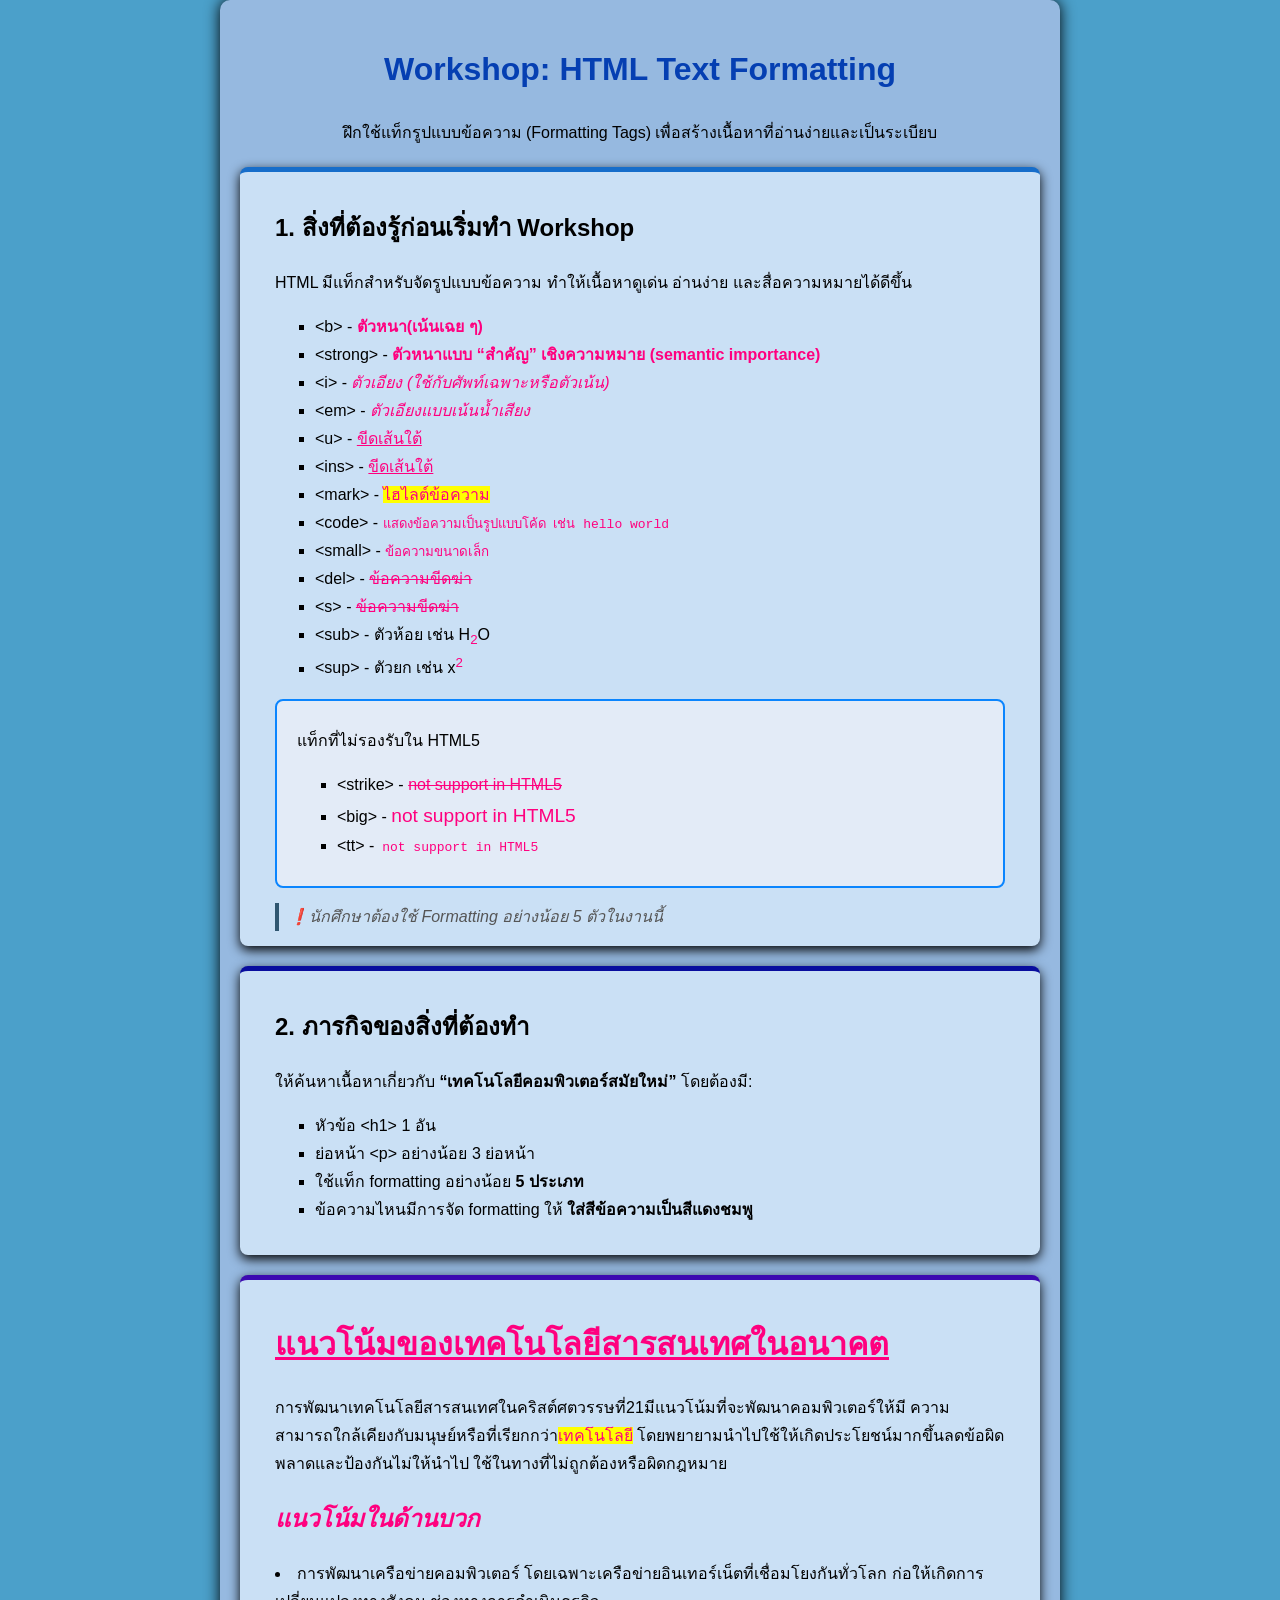
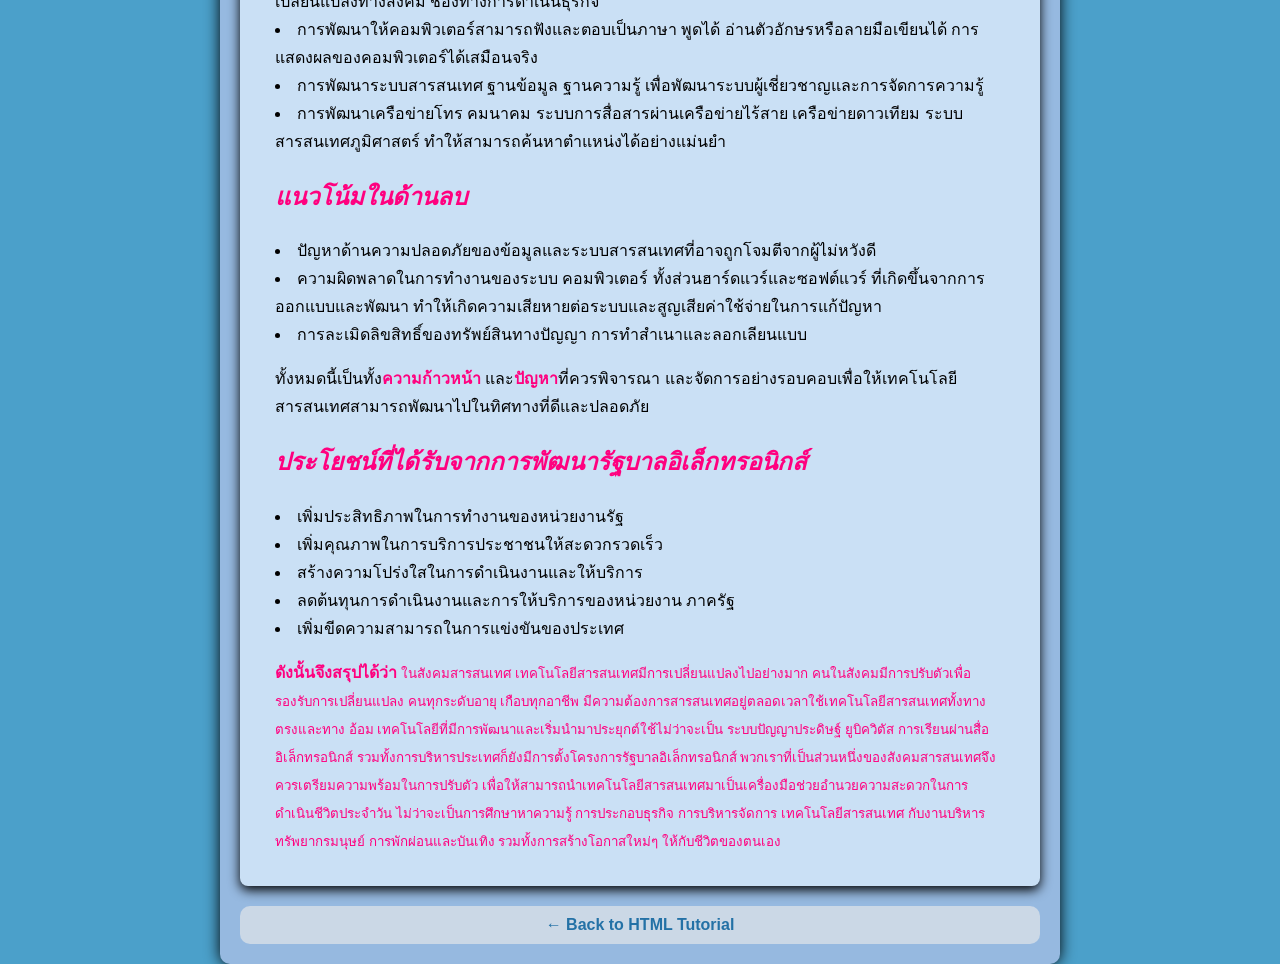
<file: W04_formatting.html>
<!DOCTYPE html>
<html lang="en">
<head>
    <meta charset="UTF-8">
    <meta name="viewport" content="width=device-width, initial-scale=1.0">
    <title>Formatting Workshop</title>
    <style>
        body {
            font-family: 'Segoe UI', Tahoma, Geneva, Verdana, sans-serif;
            margin: 0px;
            padding: 0px;
            background-color: #4ba0ca;
            line-height: 1.75;
        }

        .container {
            /* width: 60%;*/
            max-width: 800px;
            margin: 0 auto;
            background-color: #96b9e0;
            padding: 20px;
            border-radius: 10px;
            box-shadow: 0 0 15px rgba(0, 0, 0, 1);
        }

        header {
            text-align: center;
            margin-bottom: 20px;
        }

        h1 {
            color: #053fb2;
        }

        h2 {
            color: #000000;
        }

        ul {
            list-style-type: square;
        }

        .card {
            background-color: #cae0f5;
            border-top: 5px solid #166dca;
            border-radius: 8px;
            padding: 15px 35px;
            margin-bottom: 20px;
            box-shadow: 0 4px 12px 0 rgb(0, 0, 0);
        }

        .card.module-2 {border-top: 5px solid #080d9e;}
        .card.module-3 {border-top: 5px solid #3b09b1;}

        .box {
            background-color: #e3ebf7;
            border: 2px solid #0b85fe;
            border-radius: 8px;
            padding: 10px 20px;
            margin-top: 15px;
        }

        .text-color {
            color: #ff007f;
        }

        .note {
            font-style: italic;
            color: #555555;
            border-left: 4px solid #2f5670;
            padding-left: 10px;
            margin-top: 15px;
        }

        .note::before {
            content: "❗";
        }

        footer {
            text-align: center;
            margin-top: 20px;
        }
                .back-link {
            /*display: inline-block;*/
            display: block;
            margin-top: 20px;
            text-decoration: none;
            color: #2371a6;
            font-weight: bold;
            background-color: #cbd8e6;
            text-align: center;
            padding: 5px;
            border-radius: 10px;
        }
        .back-link:hover {
            /*text-decoration: underline;*/
            color: #ffffff;
            background-color: #349cdd;
        }


    </style>

</head>
<body>
    <div class="container">
        <header>
            <h1>Workshop: HTML Text Formatting</h1>
            <p>ฝึกใช้แท็กรูปแบบข้อความ (Formatting Tags) เพื่อสร้างเนื้อหาที่อ่านง่ายและเป็นระเบียบ</p>
        </header>

        <main>
            <!-- Card 1 -->
            <div class="card">
                <h2>1. สิ่งที่ต้องรู้ก่อนเริ่มทำ Workshop </h2>
                <p>HTML มีแท็กสำหรับจัดรูปแบบข้อความ ทำให้เนื้อหาดูเด่น อ่านง่าย และสื่อความหมายได้ดีขึ้น </p>
                <ul>
                    <li>&lt;b&gt; - <b class="text-color">ตัวหนา(เน้นเฉย ๆ)</b></li>
                    <li>&lt;strong&gt; - <strong class="text-color">ตัวหนาแบบ “สำคัญ” เชิงความหมาย (semantic importance)</strong></li>
                    <li>&lt;i&gt; - <i class="text-color">ตัวเอียง (ใช้กับศัพท์เฉพาะหรือตัวเน้น)</i></li>
                    <li>&lt;em&gt; - <em class="text-color">ตัวเอียงแบบเน้นน้ำเสียง</em></li>
                    <li>&lt;u&gt; - <u class="text-color">ขีดเส้นใต้</u></li>
                    <li>&lt;ins&gt; - <ins class="text-color">ขีดเส้นใต้</ins></li>
                    <li>&lt;mark&gt; - <mark class="text-color">ไฮไลต์ข้อความ</mark></li>
                    <li>&lt;code&gt; - <code class="text-color">แสดงข้อความเป็นรูปแบบโค้ด เช่น hello world</code></li>
                    <li>&lt;small&gt; - <small class="text-color">ข้อความขนาดเล็ก</small></li>
                    <li>&lt;del&gt; - <del class="text-color">ข้อความขีดฆ่า</del></li>
                    <li>&lt;s&gt; - <s class="text-color">ข้อความขีดฆ่า</s></li>
                    <li>&lt;sub&gt; - ตัวห้อย เช่น H<sub class="text-color">2</sub>O</li>
                    <li>&lt;sup&gt; - ตัวยก เช่น x<sup class="text-color">2</sup></li>
                </ul>
                    <div class="box">
                        <p>แท็กที่ไม่รองรับใน HTML5</p>
                        <ul>
                            <li>&lt;strike&gt; - <strike class="text-color">not support in HTML5</strike></li>
                            <li>&lt;big&gt; - <big class="text-color">not support in HTML5</big></li>
                            <li>&lt;tt&gt; -<tt class="text-color"> not support in HTML5</tt></li>
                        </ul>
                    </div>
                    <div class="note">นักศึกษาต้องใช้ Formatting อย่างน้อย 5 ตัวในงานนี้</div>
            </div>
            <!-- Card 2 -->
            <div class="card module-2">
                <h2>2. ภารกิจของสิ่งที่ต้องทำ </h2>
                <p>ให้ค้นหาเนื้อหาเกี่ยวกับ <b>“เทคโนโลยีคอมพิวเตอร์สมัยใหม่”</b> โดยต้องมี: </p>
                <ul>
                    <li>หัวข้อ &lt;h1&gt; 1 อัน</li>
                    <li>ย่อหน้า &lt;p&gt; อย่างน้อย 3 ย่อหน้า</li>
                    <li>ใช้แท็ก formatting อย่างน้อย <b>5 ประเภท</b></li>
                    <li>ข้อความไหนมีการจัด formatting ให้ <b>ใส่สีข้อความเป็นสีแดงชมพู</b></li>
                </ul>

            </div>
            <!-- Card 3 -->
            <div class="card module-3">
                <h1><u class="text-color">แนวโน้มของเทคโนโลยีสารสนเทศในอนาคต</u></h1>
                <p>การพัฒนาเทคโนโลยีสารสนเทศในคริสต์ศตวรรษที่21มีแนวโน้มที่จะพัฒนาคอมพิวเตอร์ให้มี ความสามารถใกล้เคียงกับมนุษย์หรือที่เรียกกว่า<mark class="text-color">เทคโนโลยี</mark> โดยพยายามนำไปใช้ให้เกิดประโยชน์มากขึ้นลดข้อผิดพลาดและป้องกันไม่ให้นำไป ใช้ในทางที่ไม่ถูกต้องหรือผิดกฎหมาย</p>
                <h2><em class="text-color">แนวโน้มในด้านบวก</em></h2>
                <li>การพัฒนาเครือข่ายคอมพิวเตอร์ โดยเฉพาะเครือข่ายอินเทอร์เน็ตที่เชื่อมโยงกันทั่วโลก ก่อให้เกิดการเปลี่ยนแปลงทางสังคม ช่องทางการดำเนินธุรกิจ</li>
                <li>การพัฒนาให้คอมพิวเตอร์สามารถฟังและตอบเป็นภาษา พูดได้ อ่านตัวอักษรหรือลายมือเขียนได้ การแสดงผลของคอมพิวเตอร์ได้เสมือนจริง</li>
                <li>การพัฒนาระบบสารสนเทศ ฐานข้อมูล ฐานความรู้ เพื่อพัฒนาระบบผู้เชี่ยวชาญและการจัดการความรู้</li>
                <li>การพัฒนาเครือข่ายโทร คมนาคม ระบบการสื่อสารผ่านเครือข่ายไร้สาย เครือข่ายดาวเทียม ระบบสารสนเทศภูมิศาสตร์ ทำให้สามารถค้นหาตำแหน่งได้อย่างแม่นยำ</li>
                <h2><em class="text-color">แนวโน้มในด้านลบ</em></h2>
                <li>ปัญหาด้านความปลอดภัยของข้อมูลและระบบสารสนเทศที่อาจถูกโจมตีจากผู้ไม่หวังดี</li>
                <li>ความผิดพลาดในการทำงานของระบบ คอมพิวเตอร์ ทั้งส่วนฮาร์ดแวร์และซอฟต์แวร์ ที่เกิดขึ้นจากการออกแบบและพัฒนา ทำให้เกิดความเสียหายต่อระบบและสูญเสียค่าใช้จ่ายในการแก้ปัญหา</li>
                <li>การละเมิดลิขสิทธิ์ของทรัพย์สินทางปัญญา การทำสำเนาและลอกเลียนแบบ</li>
                <p>ทั้งหมดนี้เป็นทั้ง<strong class="text-color">ความก้าวหน้า</strong> และ<strong class="text-color">ปัญหา</strong>ที่ควรพิจารณา และจัดการอย่างรอบคอบเพื่อให้เทคโนโลยีสารสนเทศสามารถพัฒนาไปในทิศทางที่ดีและปลอดภัย</p>
                <h2><em class="text-color">ประโยชน์ที่ได้รับจากการพัฒนารัฐบาลอิเล็กทรอนิกส์</em></h2>
                <li>เพิ่มประสิทธิภาพในการทำงานของหน่วยงานรัฐ</li>
                <li>เพิ่มคุณภาพในการบริการประชาชนให้สะดวกรวดเร็ว</li>
                <li>สร้างความโปร่งใสในการดำเนินงานและให้บริการ</li>
                <li>ลดต้นทุนการดำเนินงานและการให้บริการของหน่วยงาน ภาครัฐ</li>
                <li>เพิ่มขีดความสามารถในการแข่งขันของประเทศ</li>
                <p><b class="text-color">ดังนั้นจึงสรุปได้ว่า</b> <small class="text-color">ในสังคมสารสนเทศ เทคโนโลยีสารสนเทศมีการเปลี่ยนแปลงไปอย่างมาก คนในสังคมมีการปรับตัวเพื่อรองรับการเปลี่ยนแปลง คนทุกระดับอายุ เกือบทุกอาชีพ มีความต้องการสารสนเทศอยู่ตลอดเวลาใช้เทคโนโลยีสารสนเทศทั้งทางตรงและทาง อ้อม เทคโนโลยีที่มีการพัฒนาและเริ่มนำมาประยุกต์ใช้ไม่ว่าจะเป็น ระบบปัญญาประดิษฐ์ ยูบิควิตัส การเรียนผ่านสื่ออิเล็กทรอนิกส์ รวมทั้งการบริหารประเทศก็ยังมีการตั้งโครงการรัฐบาลอิเล็กทรอนิกส์ พวกเราที่เป็นส่วนหนึ่งของสังคมสารสนเทศจึงควรเตรียมความพร้อมในการปรับตัว เพื่อให้สามารถนำเทคโนโลยีสารสนเทศมาเป็นเครื่องมือช่วยอำนวยความสะดวกในการ ดำเนินชีวิตประจำวัน ไม่ว่าจะเป็นการศึกษาหาความรู้ การประกอบธุรกิจ การบริหารจัดการ เทคโนโลยีสารสนเทศ กับงานบริหารทรัพยากรมนุษย์ การพักผ่อนและบันเทิง รวมทั้งการสร้างโอกาสใหม่ๆ ให้กับชีวิตของตนเอง</small> </p>
            </div>
        </main>
        <footer><a href="index.html" class="back-link">&larr; Back to HTML Tutorial</a></footer>
        </div>
    </div>
    
</body>
</html>
</file>
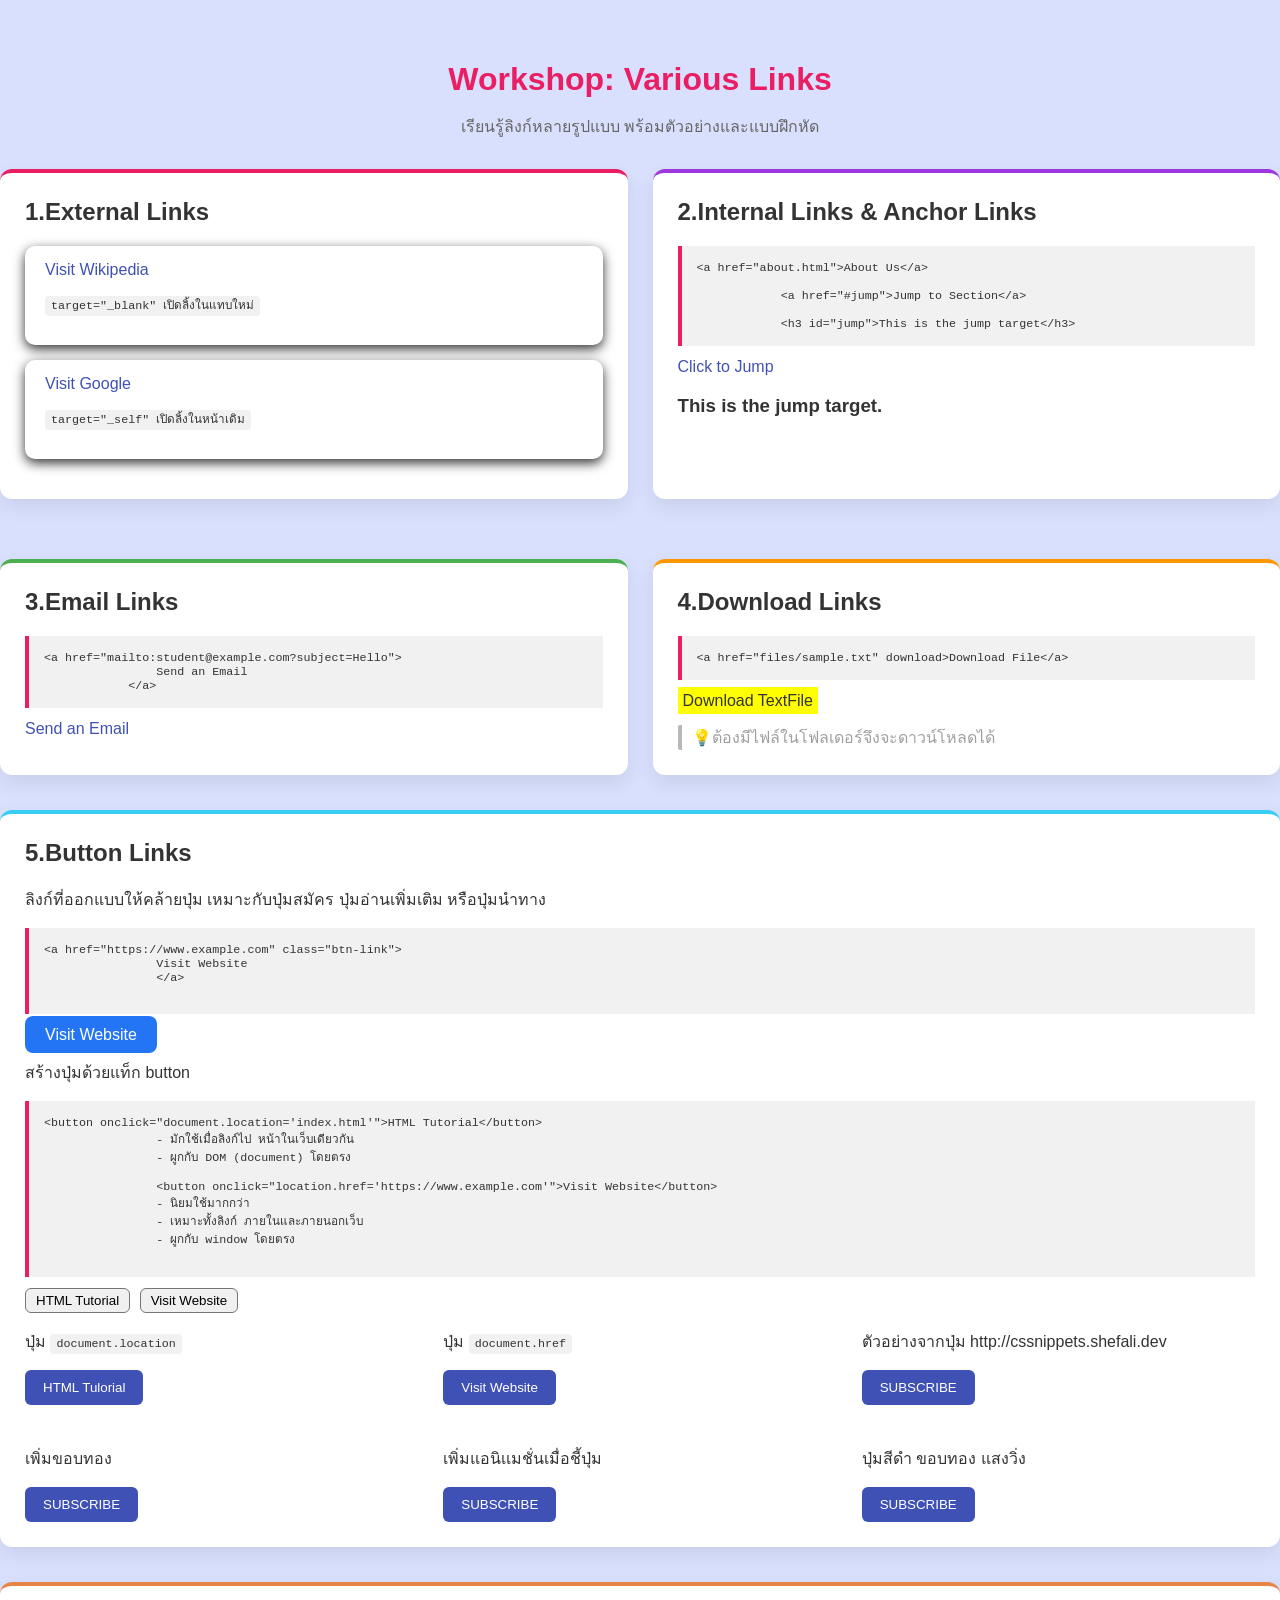
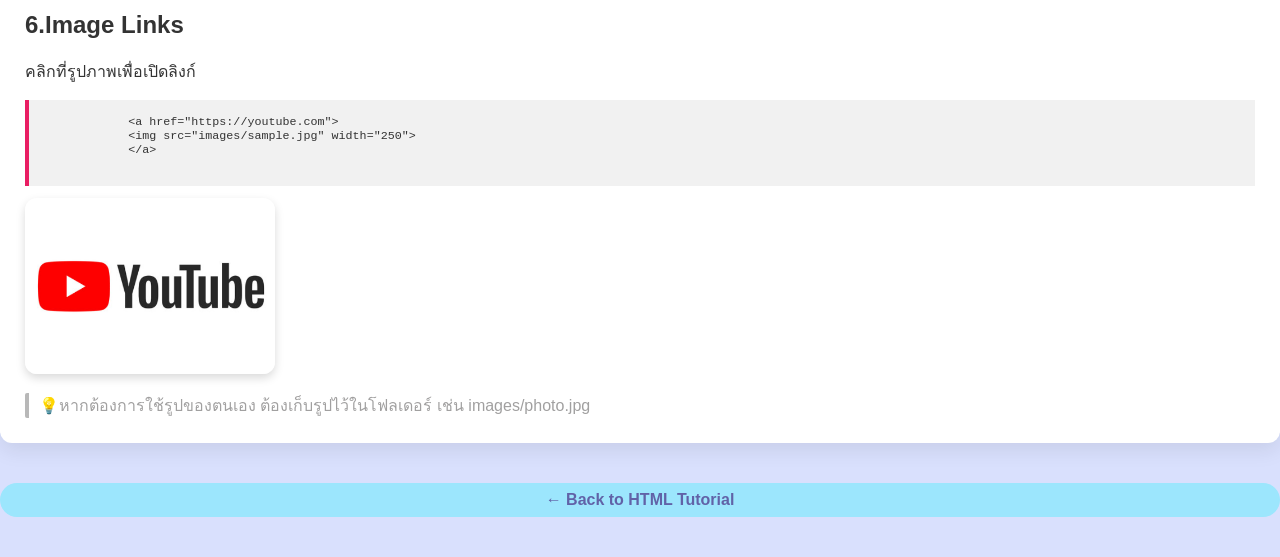
<file: W05_variousLink.html>
<!DOCTYPE html>
<html lang="en">
<head>
    <meta charset="UTF-8">
    <meta name="viewport" content="width=device-width, initial-scale=1.0">
    <title>Link</title>
<style>
    body {
        font-family: 'Segoe UI', Tahoma, sans-serif;
        background: #d9e0fd;
        margin: 0;
        padding: 40px 0;
        color: #333;
    }
    .container {
        max-width: 1400px;
        margin: auto;
    }
    h1 {
        text-align: center;
        color: #e91e63;
        margin-bottom: 5px;
    }
    .container > p {
        text-align: center;
        color: #666;
        margin-bottom: 30px;
    }
    /* main card */
    .card1 {
        background: #fff;
        border-radius: 12px;
        padding: 25px;
        margin-bottom: 35px;
        box-shadow: 0 8px 20px rgba(0,0,0,0.08);
        border-top: 4px solid #e91e63;
    }
    .card1 h2 {
        margin-top: 0;
    }
    /* sub card */
    .card2 {
        background: #fff;
        border-radius: 10px;
        padding: 15px 20px;
        margin: 15px 0;
        box-shadow: 0 4px 12px ;
    }
    .card1.module-2 {border-top: 4px solid #9e38de; }
    .card1.module-3 {border-top: 4px solid #4caf50; }
    .card1.module-4 {border-top: 4px solid #ff9800; }
    .card1.module-5 {border-top: 4px solid #36cef4; }
    .card1.module-6 {border-top: 4px solid #e88446; }

    /* links */
    a {
        color: #3f51b5;
        text-decoration: none;
        font-weight: 500;
    }
    a:hover {
        text-decoration: underline;
    }
    code {
        background: #f1f1f1;
        padding: 3px 6px;
        border-radius: 4px;
        font-size: 0.9em;
    }
    pre {
        background: #f1f1f1;
        padding: 15px;
        font-size: 0.9em;
        border-left: 4px solid #e91e63;
    }
    button {
        background: #3f51b5;
        color: #fff;
        border: none;
        padding: 10px 18px;
        border-radius: 6px;
        cursor: pointer;
        margin-right: 8px;
    }

    button:hover {
        background: #1976d2;
    }

    img {
        max-width: 250px;
        border-radius: 8px;
        box-shadow: 0 4px 10px rgba(0,0,0,0.15);
    }

    footer {
        text-align: center;
        margin-top: 40px;
    }
    .back-link{
            /* display: inline-block;*/ 
            display: block;
            margin-top: 15px;
            text-decoration: none;
            color: #6162a7;
            font-weight: bold;
            background-color: #9ce6fd;
            text-align: center;
            border-radius: 100px;
            padding: 8px 0;
        }
    .back-link:hover{
            /* text-decoration: underline; */  

            color: #ffffff;
            background-color: rgb(131, 96, 163);
        }
    .note{
        border-left: 4px solid #b8b8b8;
        padding-left: 10px;
        color: rgb(161, 160, 160);
        margin-top: 15px;
        border-radius: 2px;
    }
    .my-button{
        background-color: #f0f0f0; 
        color: #000000;
        padding: 4px 10px;        
        margin-right: 5px;
        border: 1px solid #767676;
    }
    .btn-visit{
        background-color: rgb(36, 117, 246);
        font-size: 16px;
        text-decoration: none;
        padding: 10px 20px;
        border-radius: 8px;
        color: #ffffff !important;
    }
    .down{
        background-color: yellow;
        padding: 5px;
        color: #333;
        text-decoration: none;
    }

    /* ========================================================================================== */
    .card-grid {
        display: grid;
        grid-template-columns: repeat(2, 1fr);
        gap: 25px;
    }
    .grid-3-col {
        display: grid;
        grid-template-columns: repeat(3, 1fr);
        gap: 25px;
    }
    /* ========================================================================================== */
    .image-link img {
        width: 260px;
        border-radius: 12px;
        transition: 0.3s;
    }
    .image-link img:hover {
        transform: scale(1.03);
        box-shadow: 0 4px 12px rgb(161, 160, 160);
    }


</style>
</head>

<body>
    <div class="container">
        <h1>Workshop: Various Links</h1>
        <p>เรียนรู้ลิงก์หลายรูปแบบ พร้อมตัวอย่างและแบบฝึกหัด</p>

        <div class="card-grid">
            <!--Card 1 :-->
            <div class="card1">
                <h2>1.External Links</h2>
                <div class="card2">
                    <a href="">Visit Wikipedia</a>
                    <p><code>target="_blank" เปิดลิ้งในแทบใหม่</code></p>
                </div>
                <div class="card2">
                    <a href="">Visit Google</a>
                    <p><code>target="_self" เปิดลิ้งในหน้าเดิม</code></p>
                </div>
            </div>

            <!--Card 2 :-->
            <div class="card1 module-2">
                <h2>2.Internal Links & Anchor Links</h2>
                <pre>&lt;a href="about.html"&gt;About Us&lt;/a&gt;
            
            &lt;a href="#jump"&gt;Jump to Section&lt;/a&gt;
            
            &lt;h3 id="jump"&gt;This is the jump target&lt;/h3&gt;</pre>
                <a href="#jump">Click to Jump</a>
                <h3 id="jump">This is the jump target.</h3>
            </div>

            <!--Card 3 :-->
            <div class="card1 module-3">
                <h2>3.Email Links</h2>
                <pre>&lt;a href="mailto:student@example.com?subject=Hello"&gt;
                Send an Email
            &lt;/a&gt;</pre>
                <a href="">Send an Email</a>
            </div>

            <!--Card 4 :-->
            <div class="card1 module-4">
                <h2>4.Download Links</h2>
                <pre>&lt;a href="files/sample.txt" download&gt;Download File&lt;/a&gt;</pre>
                <a class="down" href="file/pic.jpg" download>Download TextFile</a>
                <div class="note">💡ต้องมีไฟล์ในโฟลเดอร์จึงจะดาวน์โหลดได้</div>
            </div>
        </div>

            <!--Card 5 :-->
            <div class="card1 module-5">
                <h2>5.Button Links</h2>
                <p>ลิงก์ที่ออกแบบให้คล้ายปุ่ม เหมาะกับปุ่มสมัคร ปุ่มอ่านเพิ่มเติม หรือปุ่มนำทาง</p>

                <pre>&lt;a href="https://www.example.com" class="btn-link"&gt;
                Visit Website
                &lt;/a&gt;
            </pre>

                <a href="" class="btn-visit">Visit Website</a>
                <p>สร้างปุ่มด้วยแท็ก button</p>
                <pre>&lt;button onclick="document.location='index.html'"&gt;HTML Tutorial&lt;/button&gt;
                - มักใช้เมื่อลิงก์ไป หน้าในเว็บเดียวกัน
                - ผูกกับ DOM (document) โดยตรง

                &lt;button onclick="location.href='https://www.example.com'"&gt;Visit Website&lt;/button&gt;
                - นิยมใช้มากกว่า
                - เหมาะทั้งลิงก์ ภายในและภายนอกเว็บ
                - ผูกกับ window โดยตรง
                </pre>
                <button class="my-button">HTML Tutorial</button>
                <button class="my-button">Visit Website</button>

                <div class="grid-3-col">
                    <div>
                        <p>ปุ่ม <code>document.location</code></p>
                        <button>HTML Tulorial</button>
                    </div>

                    <div>
                        <p>ปุ่ม <code>document.href</code></p>
                        <button>Visit Website</button>
                    </div>

                    <div>
                        <p>ตัวอย่างจากปุ่ม http://cssnippets.shefali.dev</p>
                        <button>SUBSCRIBE</button>
                    </div>

                    <div>
                        <P>เพิ่มขอบทอง</P>
                        <button>SUBSCRIBE</button>
                    </div>

                    <div>
                        <P>เพิ่มแอนิเเมชั่นเมื่อชี้ปุ่ม</P>
                        <button>SUBSCRIBE</button>
                    </div>

                    <div>
                        <p>ปุ่มสีดำ ขอบทอง แสงวิ่ง</p>
                        <button>SUBSCRIBE</button>
                    </div>
                </div>
            </div>
            


            <!--Card 6 :-->
            <div class="card1 module-6">
                <h2>6.Image Links</h2>
                <p>คลิกที่รูปภาพเพื่อเปิดลิงก์</p>
                    <pre>
            &lt;a href="https://youtube.com"&gt;
            &lt;img src="images/sample.jpg" width="250"&gt;
            &lt;/a&gt;
                </pre>
            <a class="image-link" href="https://youtube.com" target="_blank">
            <img src="imge/youtube.png" width="250" alt="YouTube"></a>

                <div class="note">💡หากต้องการใช้รูปของตนเอง ต้องเก็บรูปไว้ในโฟลเดอร์ เช่น images/photo.jpg</div>
            </div>
                </div>
    
    <footer>
            <a href="index.html"  class="back-link" >&larr; Back to HTML Tutorial</a>
    </footer>

</body>
</html>
</file>
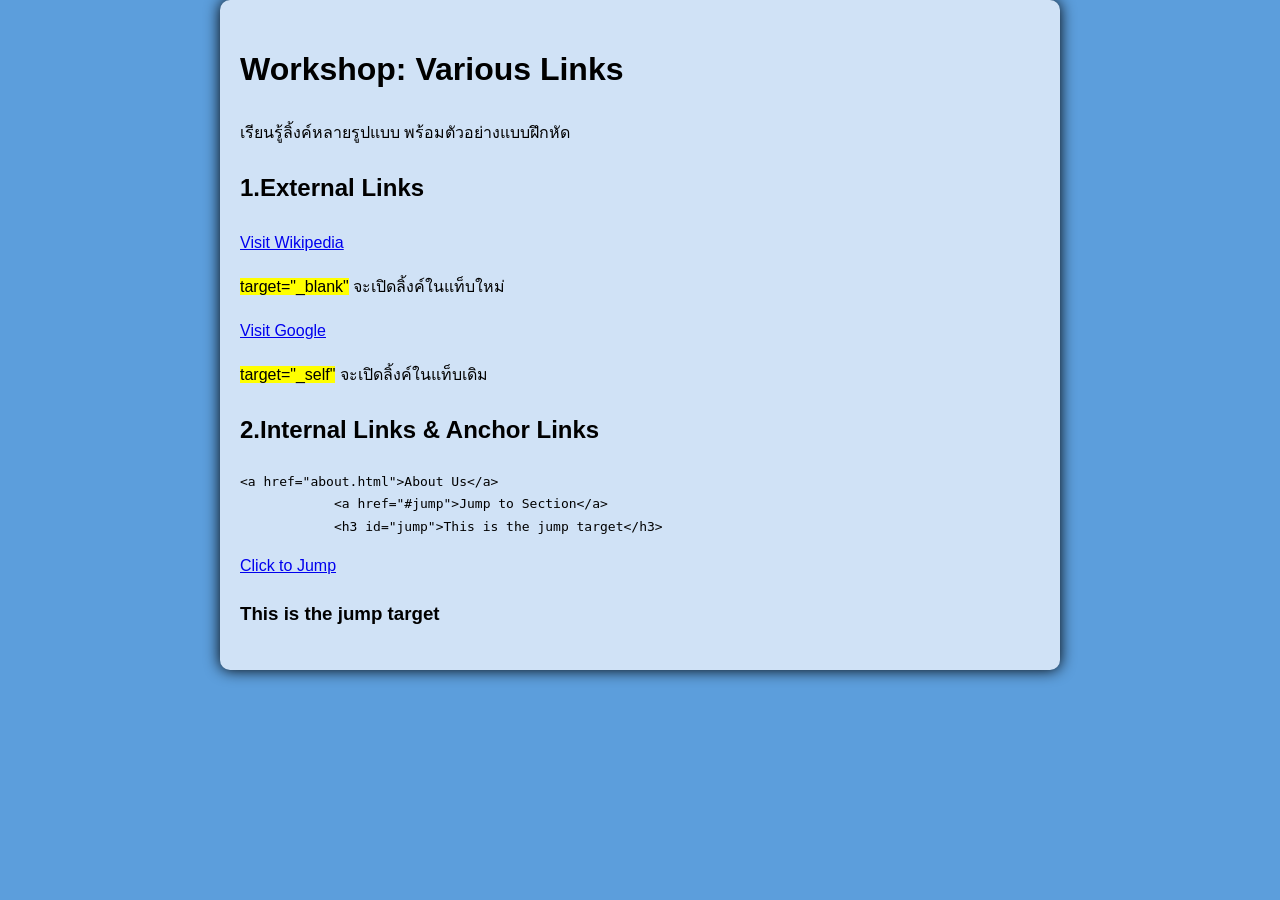
<file: W06_01_layout.html>
<!DOCTYPE html>
<html lang="en">
<head>
    <meta charset="UTF-8">
    <meta name="viewport" content="width=device-width, initial-scale=1.0">
    <title>LayOut</title>
    <style>
        body {
            font-family: 'Segoe UI', Tahoma, Geneva, Verdana, sans-serif;
            margin: 0px;
            padding: 0px;
            background-color: #5c9edc;
            line-height: 1.75;
        }

        .container {
            max-width: 800px;
            margin: 0 auto;
            background-color: #d0e2f6;
            padding: 20px;
            border-radius: 10px;
            box-shadow: 0 0 15px rgba(0, 0, 0, 1);
        }
        </style>
</head>

<body>
    <div class="container">
        <h1>Workshop: Various Links</h1>
        <p>เรียนรู้ลิ้งค์หลายรูปแบบ พร้อมตัวอย่างแบบฝึกหัด</p>
        <!-- card 1 -->
        <div class="card 1">
            <h2>1.External Links</h2>
            <div class="card 2">
                <a href="https://www.wikipedia.org" target="_blank">Visit Wikipedia</a>
                <p><mark>target="_blank"</mark> จะเปิดลิ้งค์ในแท็บใหม่</p>
            </div>
            <div class="card 2">
                <a href="https://www.google.com" target="_self">Visit Google</a>
                <p><mark>target="_self"</mark> จะเปิดลิ้งค์ในแท็บเดิม</p>
            </div>
        </div>
        <!-- card 2 -->
        <div class="card 1">
            <h2>2.Internal Links & Anchor Links</h2>
            <pre>&lt;a href="about.html"&gt;About Us&lt;/a&gt; 
            &lt;a href="#jump"&gt;Jump to Section&lt;/a&gt; 
            &lt;h3 id="jump"&gt;This is the jump target&lt;/h3&gt;</pre>
            <a href="#jump">Click to Jump</a>
            <h3>This is the jump target</h3>
            <!-- card 3 -->
        </div>
        <div class="card 1">
        </div>
    </div>
</body>
</html>
</file>
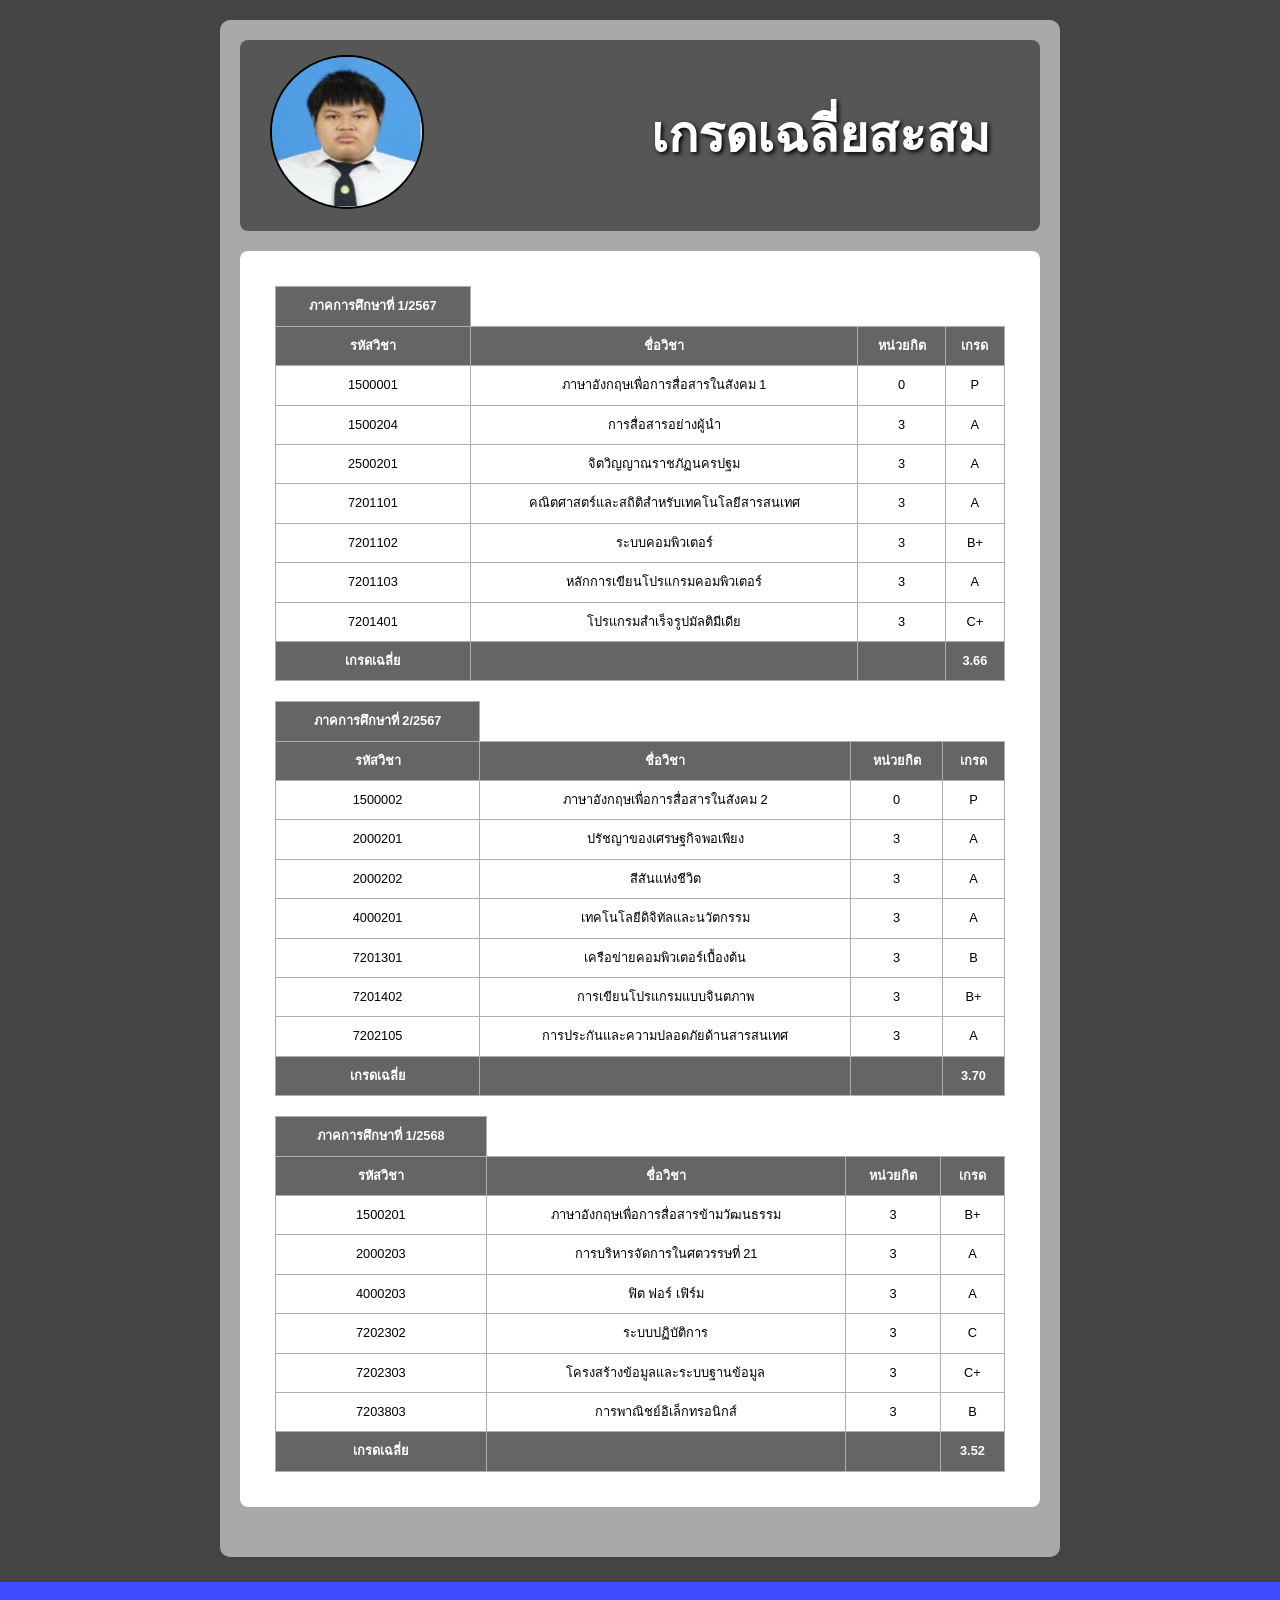
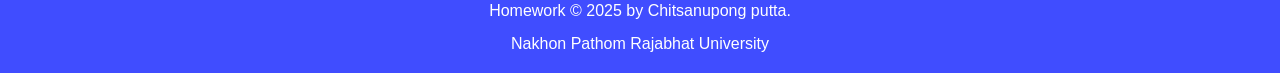
<file: W08_myGrade.html>
<!DOCTYPE html>
<html lang="en">
<head>
    <meta charset="UTF-8">
    <meta name="viewport" content="width=device-width, initial-scale=1.0">
    <title>MyGrade</title>
    <style>
        body {
            font-family: 'Segoe UI', Tahoma, Geneva, Verdana, sans-serif;
            margin: 0px;
            padding: 0px;
            background-color: #444444;
            line-height: 1.75;
        }

        .container {
            max-width: 800px;
            margin: 20px auto;
            background-color: #a9a9a9;
            padding: 20px;
            border-radius: 10px;
        }

        .flexbox {
            display: flex;
            justify-content: space-between;
            align-items: center;
        }

        h1 {
            color: #ffffff;
            font-size: 50px;
            text-shadow: #000000 2px 2px 4px;
        }

        h2 {
            color: #ffffff;
        }

        h3 {
            color: #ffffff;
        }

        p{
            color: #ffffff;
            margin: 5px;
        }

        img{
            border-radius: 100%;
            border: 2px solid #000000;
            margin: 0 15px 0 10px;
        }

        .card1 {
            background-color: #565656;
            border-radius: 8px;
            padding:  15px 50px 15px 20px;
            margin-bottom: 20px;
            font-size: 0.8rem;
        }

        .card2 {
            background-color: #ffffff;
            border-radius: 8px;
            padding: 15px 35px;
            margin-bottom: 30px;
            font-size: 0.8rem;
        }

        table {
            width: 100%;
            border-collapse: collapse;
            margin-bottom: 20px;
            text-align: center;
            margin: 20px 0;
        }

        th, td {
            border: 1px solid #aeaeae;
            padding: 8px;
        }

        th {
            background-color: #656565;
            color: #ffffff;
        }

        .footer {
            text-align: center;
            background-color: #404dff;
            width: fill;
            height: auto;
            padding: 10px;
            margin-top: 25px;
            font-size: 16px;
        }
    </style>
</head>
<body>
    <div class="container">
        <div class="card1">
            <div class="flexbox">
                <div>
                    <img src="imge/mypro.jpeg" width="150px" height="150px">
                </div>
                <div>
                    <h1>เกรดเฉลี่ยสะสม</h1>
                </div>
            </div>
        </div>
        <div class="card2">
            <table>
                <tr>
                    <th>ภาคการศึกษาที่ 1/2567</th>
                </tr>
                <tr>
                    <th>รหัสวิชา</th>
                    <th>ชื่อวิชา</th>
                    <th>หน่วยกิต</th>
                    <th>เกรด</th>
                </tr>
                <tr>
                    <td>1500001</td>
                    <td>ภาษาอังกฤษเพื่อการสื่อสารในสังคม 1</td>
                    <td>0</td>
                    <td>P</td>
                </tr>
                <tr>
                    <td>1500204</td>
                    <td>การสื่อสารอย่างผู้นำ</td>
                    <td>3</td>
                    <td>A</td>
                </tr>
                <tr>
                    <td>2500201</td>
                    <td>จิตวิญญาณราชภัฏนครปฐม</td>
                    <td>3</td>
                    <td>A</td>
                </tr>
                <tr>
                    <td>7201101</td>
                    <td>คณิตศาสตร์และสถิติสำหรับเทคโนโลยีสารสนเทศ</td>
                    <td>3</td>
                    <td>A</td>
                </tr>
                <tr>
                    <td>7201102</td>
                    <td>ระบบคอมพิวเตอร์</td>
                    <td>3</td>
                    <td>B+</td>
                </tr>
                <tr>
                    <td>7201103</td>
                    <td>หลักการเขียนโปรแกรมคอมพิวเตอร์</td>
                    <td>3</td>
                    <td>A</td>
                </tr>
                <tr>
                    <td>7201401</td>
                    <td>โปรแกรมสำเร็จรูปมัลติมีเดีย</td>
                    <td>3</td>
                    <td>C+</td>
                </tr>
                <tr>
                    <th>เกรดเฉลี่ย</th>
                    <th></th>
                    <th></th>
                    <th>3.66</th>
                </tr>
            </table>
            <table>
                <tr>
                    <th>ภาคการศึกษาที่ 2/2567</th>
                </tr>
                <tr>
                    <th>รหัสวิชา</th>
                    <th>ชื่อวิชา</th>
                    <th>หน่วยกิต</th>
                    <th>เกรด</th>
                </tr>
                <tr>
                    <td>1500002</td>
                    <td>ภาษาอังกฤษเพื่อการสื่อสารในสังคม 2</td>
                    <td>0</td>
                    <td>P</td>
                </tr>
                <tr>
                    <td>2000201</td>
                    <td>ปรัชญาของเศรษฐกิจพอเพียง</td>
                    <td>3</td>
                    <td>A</td>
                </tr>
                <tr>
                    <td>2000202</td>
                    <td>สีสันแห่งชีวิต</td>
                    <td>3</td>
                    <td>A</td>
                </tr>
                <tr>
                    <td>4000201</td>
                    <td>เทคโนโลยีดิจิทัลและนวัตกรรม</td>
                    <td>3</td>
                    <td>A</td>
                </tr>
                <tr>
                    <td>7201301</td>
                    <td>เครือข่ายคอมพิวเตอร์เบื้องต้น</td>
                    <td>3</td>
                    <td>B</td>
                </tr>
                <tr>
                    <td>7201402</td>
                    <td>การเขียนโปรแกรมแบบจินตภาพ</td>
                    <td>3</td>
                    <td>B+</td>
                </tr>
                <tr>
                    <td>7202105</td>
                    <td>การประกันและความปลอดภัยด้านสารสนเทศ</td>
                    <td>3</td>
                    <td>A</td>
                </tr>
                <tr>
                    <th>เกรดเฉลี่ย</th>
                    <th></th>
                    <th></th>
                    <th>3.70</th>
                </tr>
            </table>
            <table>
                <tr>
                    <th>ภาคการศึกษาที่ 1/2568</th>
                </tr>
                <tr>
                    <th>รหัสวิชา</th>
                    <th>ชื่อวิชา</th>
                    <th>หน่วยกิต</th>
                    <th>เกรด</th>
                </tr>
                <tr>
                    <td>1500201</td>
                    <td>ภาษาอังกฤษเพื่อการสื่อสารข้ามวัฒนธรรม</td>
                    <td>3</td>
                    <td>B+</td>
                </tr>
                <tr>
                    <td>2000203</td>
                    <td>การบริหารจัดการในศตวรรษที่ 21</td>
                    <td>3</td>
                    <td>A</td>
                </tr>
                <tr>
                    <td>4000203</td>
                    <td>ฟิต ฟอร์ เฟิร์ม</td>
                    <td>3</td>
                    <td>A</td>
                </tr>
                <tr>
                    <td>7202302</td>
                    <td>ระบบปฏิบัติการ</td>
                    <td>3</td>
                    <td>C</td>
                </tr>
                <tr>
                    <td>7202303</td>
                    <td>โครงสร้างข้อมูลและระบบฐานข้อมูล</td>
                    <td>3</td>
                    <td>C+</td>
                </tr>
                <tr>
                    <td>7203803</td>
                    <td>การพาณิชย์อิเล็กทรอนิกส์</td>
                    <td>3</td>
                    <td>B</td>
                </tr>
                <tr>
                    <th>เกรดเฉลี่ย</th>
                    <th></th>
                    <th></th>
                    <th>3.52</th>
                </tr>
            </table>
        </div>
    </div>
    <div class="footer">
        <p>Homework © 2025 by Chitsanupong putta.</p>
        <p>Nakhon Pathom Rajabhat University</p>
    </div>
</body>
</html>
</file>
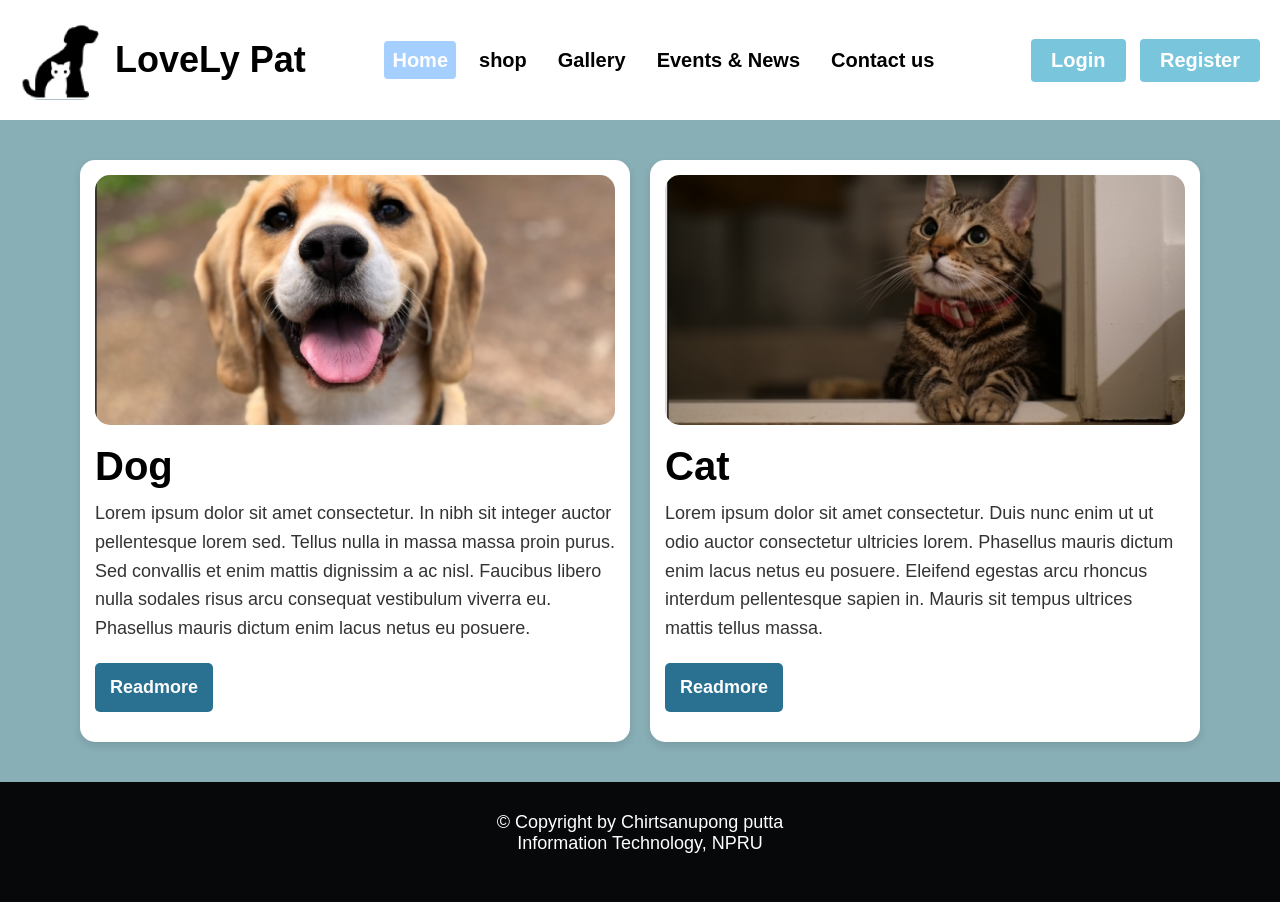
<file: W11_01_MyPet.html>
<!DOCTYPE html>
<html lang="en">
<head>
    <meta charset="UTF-8">
    <meta name="viewport" content="width=device-width, initial-scale=1.0">
    <title>My Pet</title>
</head>
<Style>
    * {
        box-sizing: border-box;
        margin: 0;
        padding: 0;
    }

    body {
        font-family: Arial, sans-serif;
        background-color: #88aeb6;
        color: #333;
    }

    h1 {
        font-weight: 800;
        font-size: 36px;
        color: #000000;
        text-align: left;
    }

    .header-bar {
        display: flex;
        justify-content: space-between;
        align-items: center;
        background-color: #ffffff;
        padding: 10px 20px;
        width: auto;
        height: 120px;
    }

    .header-bar img {
        height: 80px;
        width: 80px;
        border-radius: 25%;
    }

    .list-menu{
        display: flex;
        list-style: none;
        gap: 15px;
    }

    .list-menu li a {
        color: #000000;
        text-decoration: none;
        font-size: 16px;
        padding: 8px;
        border-radius: 4px;
        font-weight: bold;
        font-size: 20px;
    }

    .list-menu li a:hover, .list-menu li a.active {
        background-color: #a4cfff;
        color: #ffffff;
    }

    .button-bar button {
        background-color: #79c6dc;
        color: #ffffff;
        border: none;
        padding: 10px 20px;
        border-radius: 4px;
        cursor: pointer;
        font-size: 20px;
        font-weight: bold;
        display: inline-block;
        margin-left: 10px;
    }

    .button-bar button:hover {
        background-color: #94aefd;
    }

    .button-bar button a {
        color: #ffffff;
        text-decoration: none;
    }

    .container {
        max-width: 1200px;
        margin: 20px auto;
        padding: 0 20px;
    }

    .card-grid {
        display: grid;
        grid-template-columns: repeat(2, minmax(350px, 1fr));
        gap: 20px;
        padding: 20px;
    }

    .card-item {
        background-color: #ffffff;
        border-radius: 15px;
        box-shadow: 0 4px 8px rgba(0, 0, 0, 0.1);
        padding: 15px;
        text-align: center;
    }

    .card-item img {
        width: 100%;
        height: auto;
        border-radius: 15px;
        margin-bottom: 15px;
    }

    .card-item h3 {
        margin-bottom: 10px;
        color: #000000;
        text-align: left;
        font-size: 40px;
    }

    .card-item p {
        font-size: 18px;
        line-height: 1.6;
        margin-bottom: 15px;
        text-align: left;
    }

    .card-item img{
        height: 250px;
        object-fit: cover;
    }

    .readmore-link {
        display: inline-block;
        padding: 10px 15px;
        background-color: #297091;
        color: #fcfcfc;
        text-decoration: none;
        border-radius: 5px;
        font-weight: bold;
        align-self: flex-start;
        margin-top: 20px;
    }

    .readmore-link:hover {
        background-color: #408a9c;
    }

    footer{
        background-color: #000000f3;
        color: #ffffff; 
        text-align: center;
        padding-bottom: 30px;
        padding-top: 30px;
        width: auto;
        height: 120px;
        font-size: 18px;
    }



</Style>
<body>
<header class="header-bar">
    <div style="display: flex; align-items: center; gap: 15px;">
        <img src="imge/stickermypet.jpeg" alt="logo">
        <h1>LoveLy Pat</h1>
    </div>
        <div class="card">
            <ul class="list-menu">
                <li><a href="" class="active">Home</a></li>
                <li><a href="">shop</a></li>
                <li><a href="">Gallery</a></li>
                <li><a href="">Events & News</a></li>
                <li><a href="">Contact us</a></li>
            </ul>
        </div>

            <div class="button-bar">
                <button><a href="">Login</a></button>
                <button><a href="">Register</a></button>
            </div>
    </header>

<div class="container">
    <div class="card-grid">
        <div class="card-item">
            <img src="imge/dog.jpeg" alt="Dog">
            <h3>Dog</h3>
            <p>Lorem ipsum dolor sit amet consectetur. In nibh sit integer auctor pellentesque
                lorem sed. Tellus nulla in massa massa proin purus. Sed convallis et enim mattis 
                dignissim a ac nisl. Faucibus libero nulla sodales risus arcu consequat vestibulum 
                viverra eu. Phasellus mauris dictum enim lacus netus eu posuere.
                <br>
            <a href="" class="readmore-link">Readmore</a>
            </p>
        </div>

        <div class="card-item">
            <img src="imge/cat.jpeg" alt="cat">
            <h3>Cat</h3>
            <p>Lorem ipsum dolor sit amet consectetur. Duis nunc enim ut ut odio auctor consectetur 
                ultricies lorem. Phasellus mauris dictum enim lacus netus eu posuere. Eleifend egestas 
                arcu rhoncus interdum pellentesque sapien in. Mauris sit tempus ultrices mattis tellus massa.
                <br>
                <a href="" class="readmore-link">Readmore</a>
            </p>
        </div>
    </div>
</div>
</body>
<footer>
    <p>&copy; Copyright by Chirtsanupong putta</p>
    <p>Information Technology, NPRU</p>
</footer>
</html>
</file>
